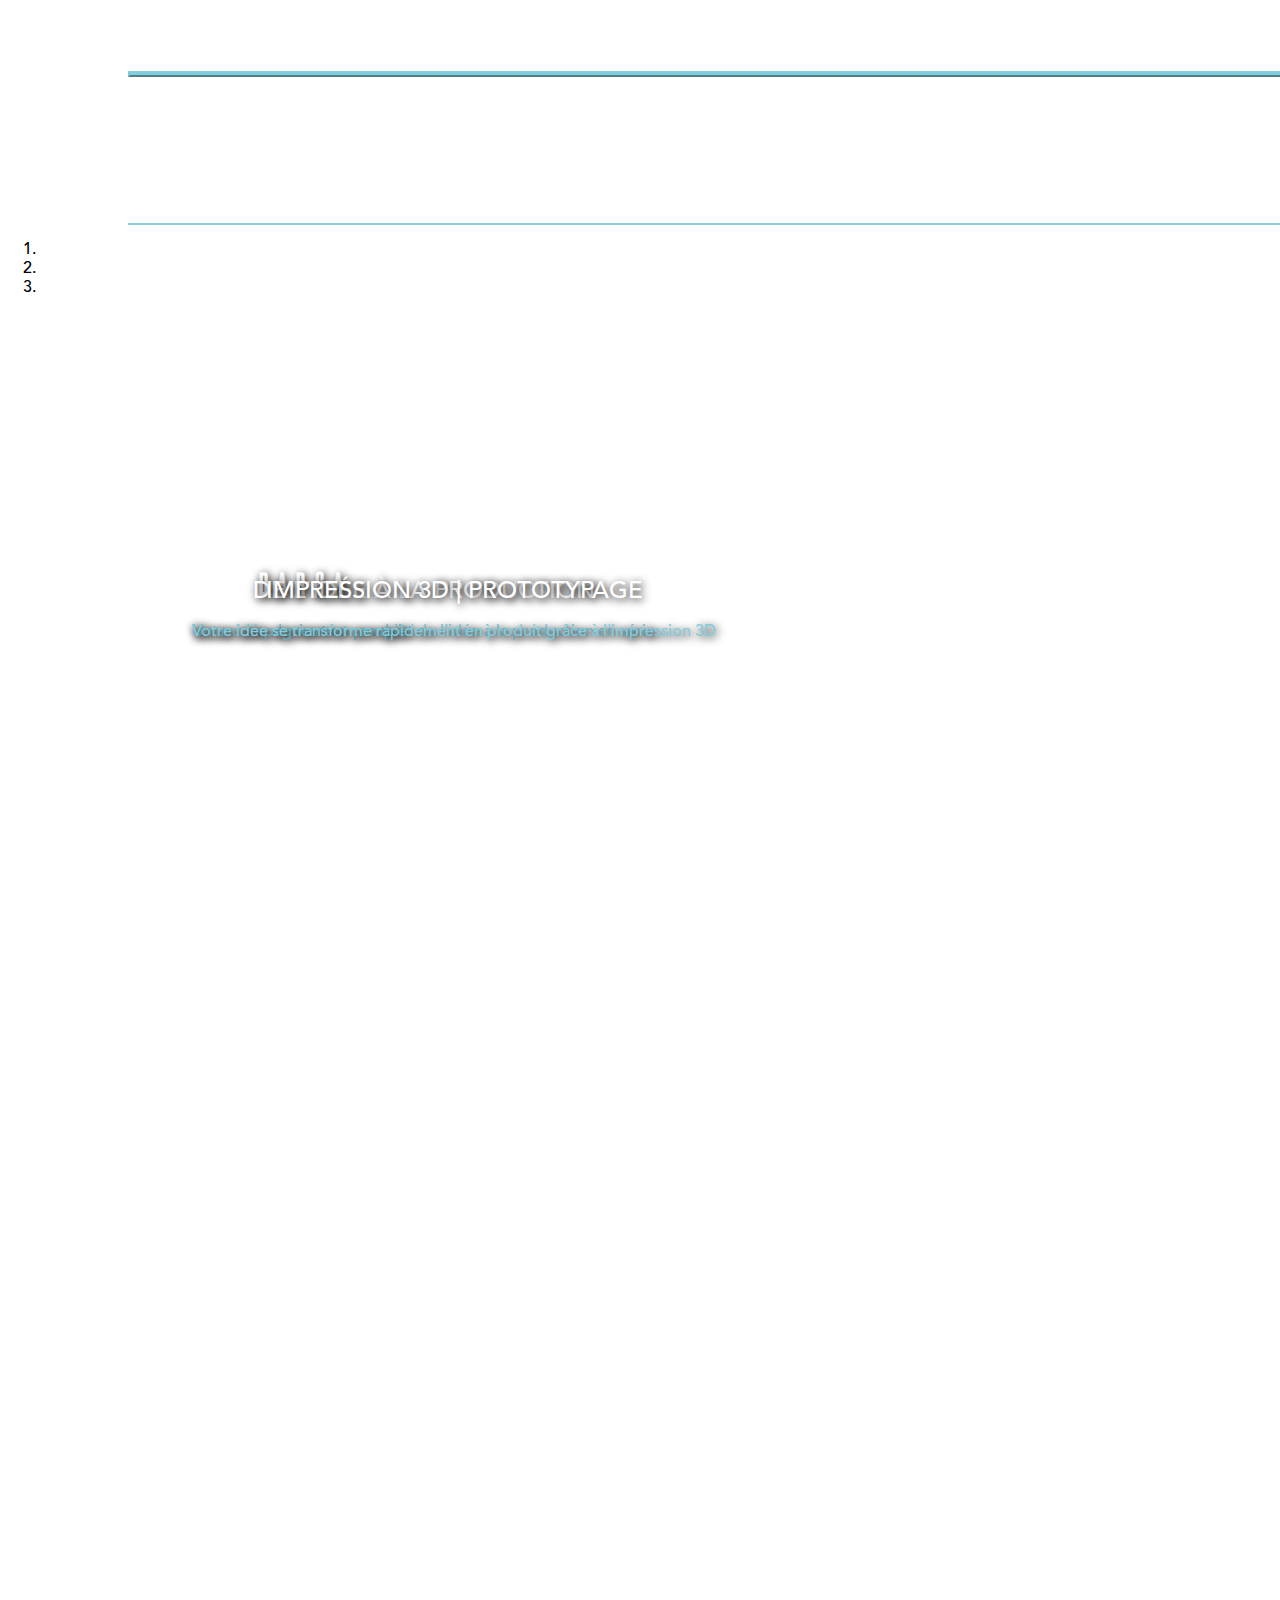
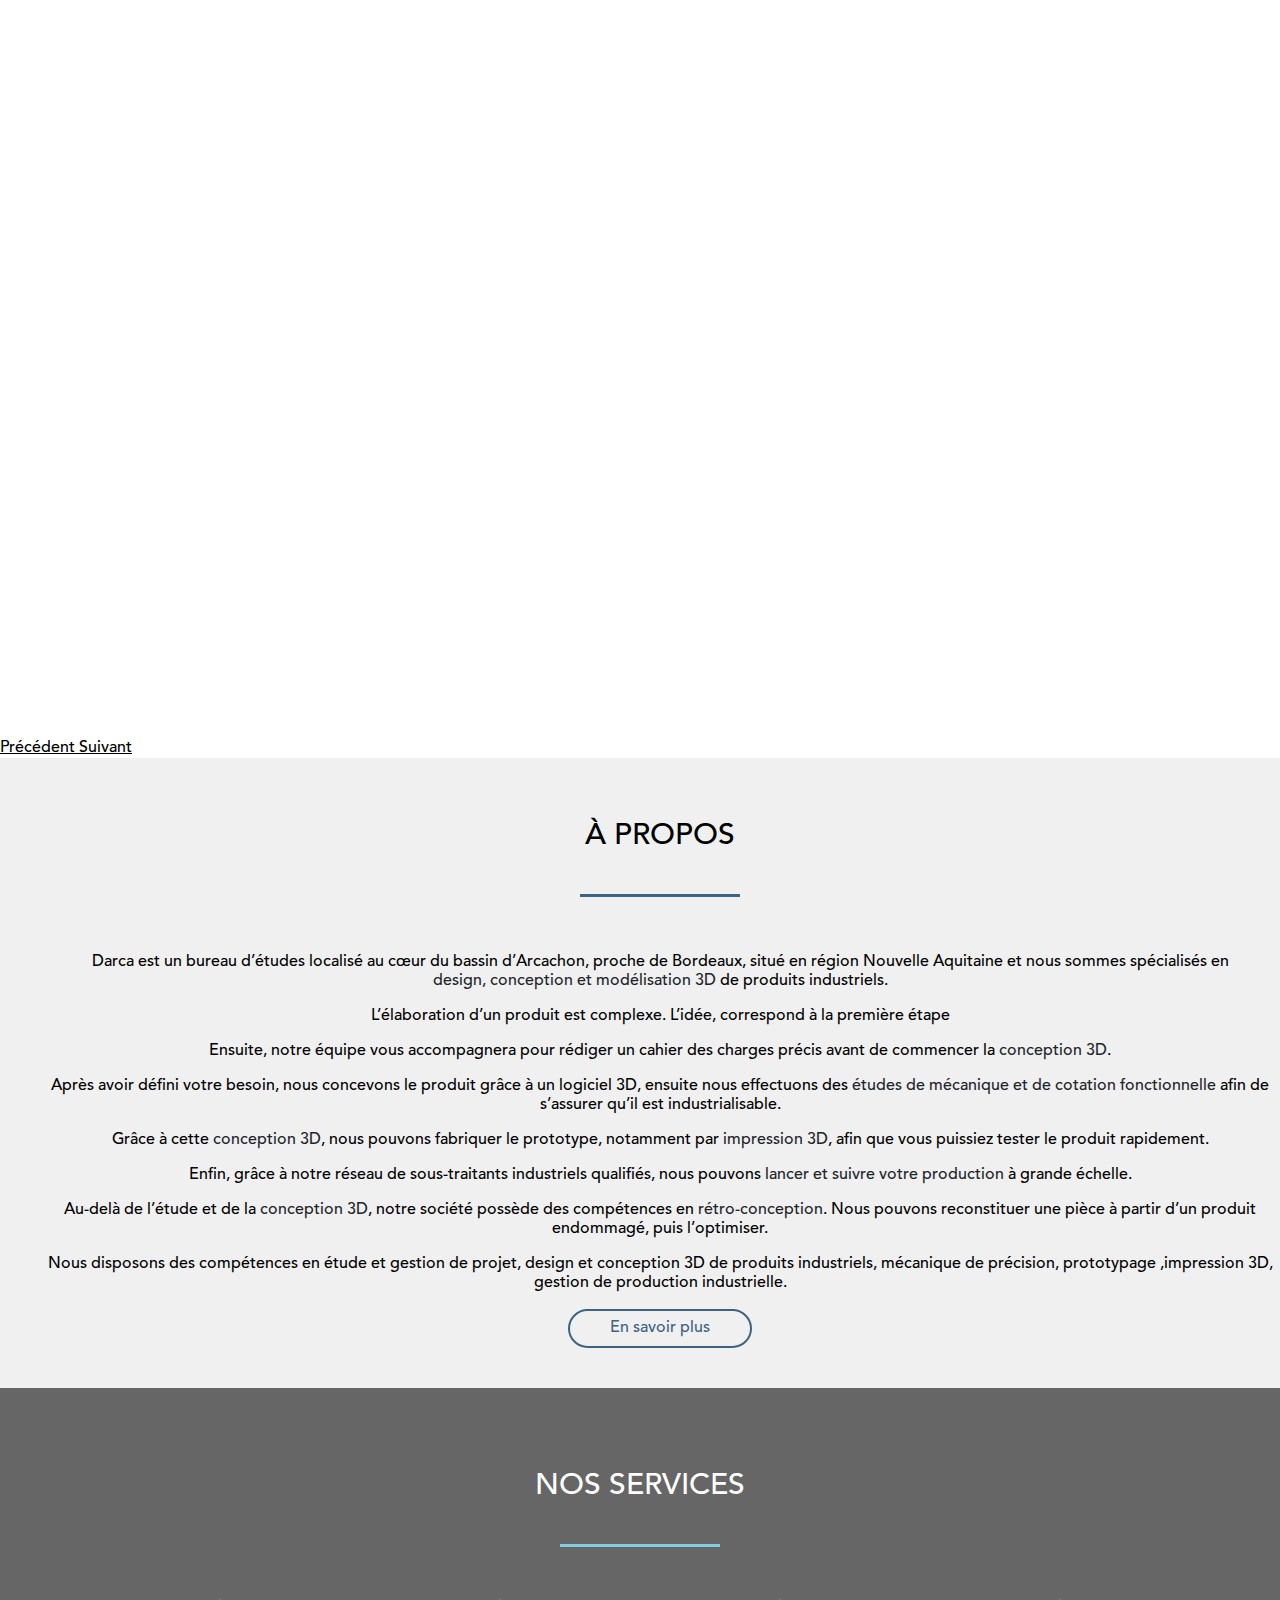
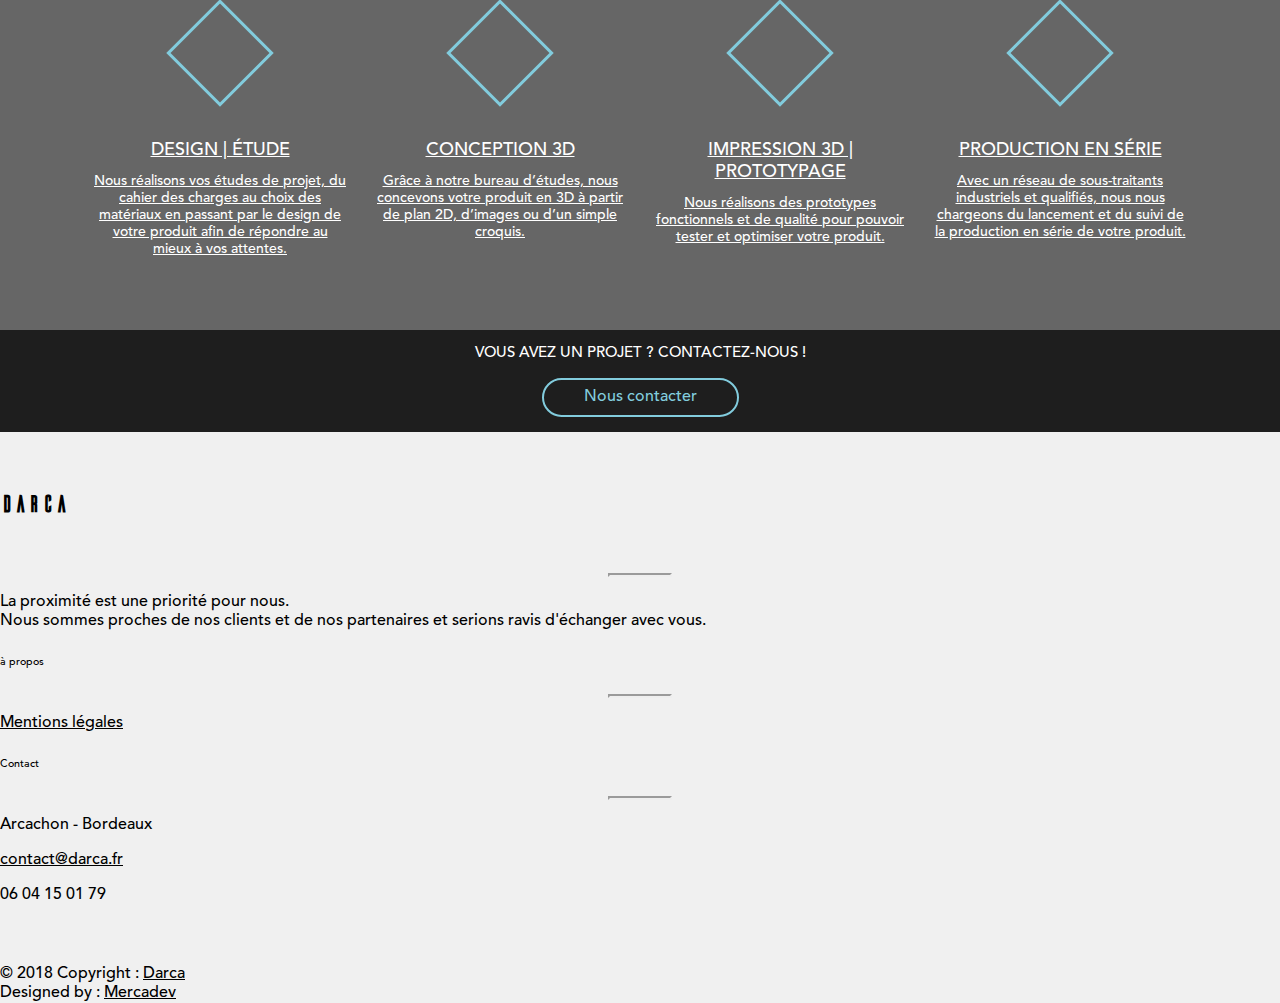
<file: index.html>
<!doctype html>
<html lang="en">
<head>
<!-- Required meta tags -->
<meta charset="utf-8">
<meta name="viewport" content="width=device-width, initial-scale=1, shrink-to-fit=no">

<!-- Bootstrap CSS -->
<link rel="stylesheet" href="https://stackpath.bootstrapcdn.com/bootstrap/4.1.3/css/bootstrap.min.css" integrity="sha384-MCw98/SFnGE8fJT3GXwEOngsV7Zt27NXFoaoApmYm81iuXoPkFOJwJ8ERdknLPMO" crossorigin="anonymous">
<link rel="stylesheet" href="style.css">

<!-- Fontawesome CDN -->
<link rel="stylesheet" href="https://use.fontawesome.com/releases/v5.7.2/css/all.css" integrity="sha384-fnmOCqbTlWIlj8LyTjo7mOUStjsKC4pOpQbqyi7RrhN7udi9RwhKkMHpvLbHG9Sr" crossorigin="anonymous">

<!-- Google search console -->
<meta name="google-site-verification" content="k_-avVG1JhPk4Vx4eg0gUMqTrB00NXqIErZ582jMCBs" />

<!-- Bing Webmaster tool -->
<meta name="msvalidate.01" content="F7AFB4092F4BD41DD8783B4734395A37" />

<!-- SEO Google -->
<title>DARCA | Design et Conception 3D, Impression 3D Bordeaux et Arcachon</title>
<meta name="Description" content="Darca est spécialisée en design, conception et modélisation 3D localisée au cœur du bassin d’Arcachon, située en région Aquitaine, proche de Bordeaux.
Nous disposons des compétences en étude mécanique et gestion de projet, design, conception et modélisation 3D de produits industriels, mécanique de précision, prototypage ,impression 3D, gestion de production industrielle.">
<link rel="canonical" href="https://www.darca.fr">
<meta name="og:title" property="og:title" content="DARCA | Design et Conception 3D, Impression 3D Bordeaux et Arcachon"> 
<meta name="keywords" content="Design, Conception 3D, Impression 3D, Prototypage, Production industrielle, Mécanique, Précision, Usinage, Design de produits, Conception de produits, Arcachon, Bordeaux, Gironde, Aquitaine ">
<meta name="geo.region" CONTENT="fr_FR">
<meta name="geo.region" CONTENT="Arcachon">
<meta name="robots" content="index,follow">
<meta name="googlebot" content="index,follow">

<!-- Fav Icon -->
<link rel="shortcut icon" type="image/png" href="images/Fav_Icon.png"/>
</head>


<body>

<div id="header"></div>

<!-- Carousel -->
<div id="carouselExampleIndicators" class="carousel slide" data-ride="carousel">
<ol class="carousel-indicators">
<li data-target="#carouselExampleIndicators" data-slide-to="0" class="active"></li>
<li data-target="#carouselExampleIndicators" data-slide-to="1"></li>
<li data-target="#carouselExampleIndicators" data-slide-to="2"></li>
</ol>
<div class="carousel-inner" role="listbox">
<!-- Slide One - Set the background image for this slide in the line below -->
<div id="item-1" class="carousel-item active" style="background-image: url('https://images.pexels.com/photos/397998/pexels-photo-397998.jpeg?w=1920')" alt="Darca design et conception 3D, modélisation 3D, Impression 3D à bordeaux et bassin d'arcachon, idée">
<div class="carousel-caption">
<h1 id="company" class="display-4">Darca</h1>
<h2 class="lead">Votre idée devient un produit</h2>
</div>
</div>

<!-- Slide Two - Set the background image for this slide in the line below -->
<div id="item-2" class="carousel-item" style="background-image: url('https://images.pexels.com/photos/301792/pexels-photo-301792.jpeg?w=1920')" alt="Darca design et conception 3D, modélisation 3D, Impression 3D à bordeaux et bassin d'arcachon, de l'idée à la production">
<div class="carousel-caption">
<h1 class="display-4">De l'idée à la production</h1>
<h2 class="lead">Un accompagnement complet de l'idée à la production en série</h2>
</div>
</div>

<!-- Slide Three - Set the background image for this slide in the line below -->
<div id="item-3" class="carousel-item" style="background-image: url('https://images.pexels.com/photos/1337247/pexels-photo-1337247.jpeg?w=1920')" alt="Darca design et conception 3D, modélisation 3D, Impression 3D à bordeaux et bassin d'arcachon, prototypage">
<div class="carousel-caption">
<h1 class="display-4">Impression 3D | Prototypage</h1>
<h2 class="lead">Votre idée se transforme rapidement en produit grâce à l'impression 3D</h2>
</div>
</div>
</div>
<a class="carousel-control-prev" href="#carouselExampleIndicators" role="button" data-slide="prev">
<span class="carousel-control-prev-icon" aria-hidden="true"></span>
<span class="sr-only">Précédent</span>
</a>
<a class="carousel-control-next" href="#carouselExampleIndicators" role="button" data-slide="next">
<span class="carousel-control-next-icon" aria-hidden="true"></span>
<span class="sr-only">Suivant</span>
</a>
</div>

<!-- About content -->
<div class="about-section">
	<div class="inner-width">
		<h1>à propos</h1>
		<div class="border-about"></div>
		<div class="about">
		<div id="m-text">
<p>Darca est un bureau d’études localisé au cœur du bassin d’Arcachon, proche de Bordeaux, situé en région Nouvelle Aquitaine et nous sommes spécialisés en <a href="https://www.darca.fr/conception.html"> <strong>design, conception et modélisation 3D</strong></a> de produits industriels.</p>
<p>L’élaboration d’un produit est complexe. L’idée, correspond à la première étape</p> 
<p>Ensuite, notre équipe vous accompagnera pour rédiger un cahier des charges précis avant de commencer la <a href="https://www.darca.fr/conception.html"> <strong>conception 3D</strong></a>.</p>
<p>Après avoir défini votre besoin, nous concevons le produit grâce à un logiciel 3D, ensuite nous effectuons des <a href="https://www.darca.fr/design_etude.html"> <strong>études de mécanique et de cotation fonctionnelle</strong></a> afin de s’assurer qu’il est industrialisable.</p>
<p>Grâce à cette <a href="https://www.darca.fr/conception.html"> <strong>conception 3D</strong></a>, nous pouvons fabriquer le prototype, notamment par <a href="https://www.darca.fr/impression3D_prototypage.html"> <strong>impression 3D</strong></a>, afin que vous puissiez tester le produit rapidement.</p> 
<p>Enfin, grâce à notre réseau de <strong>sous-traitants industriels qualifiés</strong>, nous pouvons <a href="https://www.darca.fr/production_en_serie.html"> <strong>lancer et suivre votre production</strong></a> à grande échelle.</p>
<p>Au-delà de l’étude et de la <a href="https://www.darca.fr/conception.html"> <strong>conception 3D</strong></a>, notre société possède des compétences en <a href="https://www.darca.fr/conception.html"> <strong>rétro-conception</strong></a>. Nous pouvons reconstituer une pièce à partir d’un produit endommagé, puis l’optimiser.</p>
<p>Nous disposons des compétences en <strong>étude et gestion de projet, design et conception 3D de produits industriels, mécanique de précision, prototypage ,impression 3D, gestion de production industrielle</strong>.</p>
</p>
</div>
<a href="contact.html">En savoir plus</a>
			</div>
		</div>
	</div>
</div>
</div>

<!-- Services content -->

<div class="services-section">
	<div class="inner-with">
		<h1 class="section-title">Nos Services</h1>
		<div class="border-services"></div>
		<div class="services-container">
			<a href="https://www.darca.fr/design_etude.html" class="service-box">
				<div class="service-icon">
					<i class="fas fa-pencil-alt fa-3x" alt="Darca design et conception 3D de produits bureau d'étude mécanique bassin d'arcachon et bordeaux, aquitaine design et étude"> </i>
				 </div>
				 <div class="service-title"> <h1>Design | étude</h1></div>
				 <div class="service-desc">
Nous réalisons vos études de projet, du cahier des charges au choix des matériaux en passant par le design de votre produit afin de répondre au mieux à vos attentes.
			</div>
		</a>

			<a href="https://www.darca.fr/conception.html" class="service-box">
				<div class="service-icon">
					<i class="fas fa-laptop fa-3x" alt="Darca design et conception 3D de produits bureau d'étude mécanique bassin d'arcachon et bordeaux, aquitaine conception 3D de produits"> </i>
				 </div>
				 <div class="service-title"><h1>Conception 3D</h1></div>
				 <div class="service-desc">
Grâce à notre bureau d’études, nous concevons votre produit en 3D à partir de plan 2D, d’images ou d’un simple croquis.
			</div>
	</a>

			<a href="https://www.darca.fr/impression3D_prototypage.html" class="service-box">
				<div class="service-icon">
					<i class="fas fa-tools fa-3x" alt="Darca design et conception 3D de produits bureau d'étude mécanique bassin d'arcachon et bordeaux, aquitaine impression 3D et prototypage" id=logo-card> </i>
				 </div>
				 <div class="service-title"><h1>Impression 3D | Prototypage</h1></div>
				 <div class="service-desc">
Nous réalisons des prototypes fonctionnels et de qualité pour pouvoir tester et optimiser votre produit.
			</div>
		</a>

			<a href="https://www.darca.fr/production_en_serie.html" class="service-box">
				<div class="service-icon">
					<i class="fas fa-align-justify fa-3x" alt="Darca design et conception 3D de produits bureau d'étude mécanique bassin d'arcachon et bordeaux, aquitaine accompagnement production en série" id=logo-card> </i>
				 </div>
				 <div class="service-title"><h1>Production en série</h1></div>
				 <div class="service-desc">
Avec un réseau de sous-traitants industriels et qualifiés, nous nous chargeons du lancement et du suivi de la production en série de votre produit.
			</div>
	</a>
	</div>
</div>
</div>

<div id="footer"></div>

<!-- Optional JavaScript -->
<!-- jQuery first, then Popper.js, then Bootstrap JS -->
<script src="https://code.jquery.com/jquery-3.3.1.slim.min.js" integrity="sha384-q8i/X+965DzO0rT7abK41JStQIAqVgRVzpbzo5smXKp4YfRvH+8abtTE1Pi6jizo" crossorigin="anonymous"></script>
<script src="https://cdnjs.cloudflare.com/ajax/libs/popper.js/1.14.3/umd/popper.min.js" integrity="sha384-ZMP7rVo3mIykV+2+9J3UJ46jBk0WLaUAdn689aCwoqbBJiSnjAK/l8WvCWPIPm49" crossorigin="anonymous"></script>
<script src="https://stackpath.bootstrapcdn.com/bootstrap/4.1.3/js/bootstrap.min.js" integrity="sha384-ChfqqxuZUCnJSK3+MXmPNIyE6ZbWh2IMqE241rYiqJxyMiZ6OW/JmZQ5stwEULTy" crossorigin="anonymous"></script>
<!-- Change color navbar on scroll -->
<script src="https://ajax.googleapis.com/ajax/libs/jquery/3.3.1/jquery.min.js"></script>
<script src="script.js"></script>

</body>
</html>
</file>
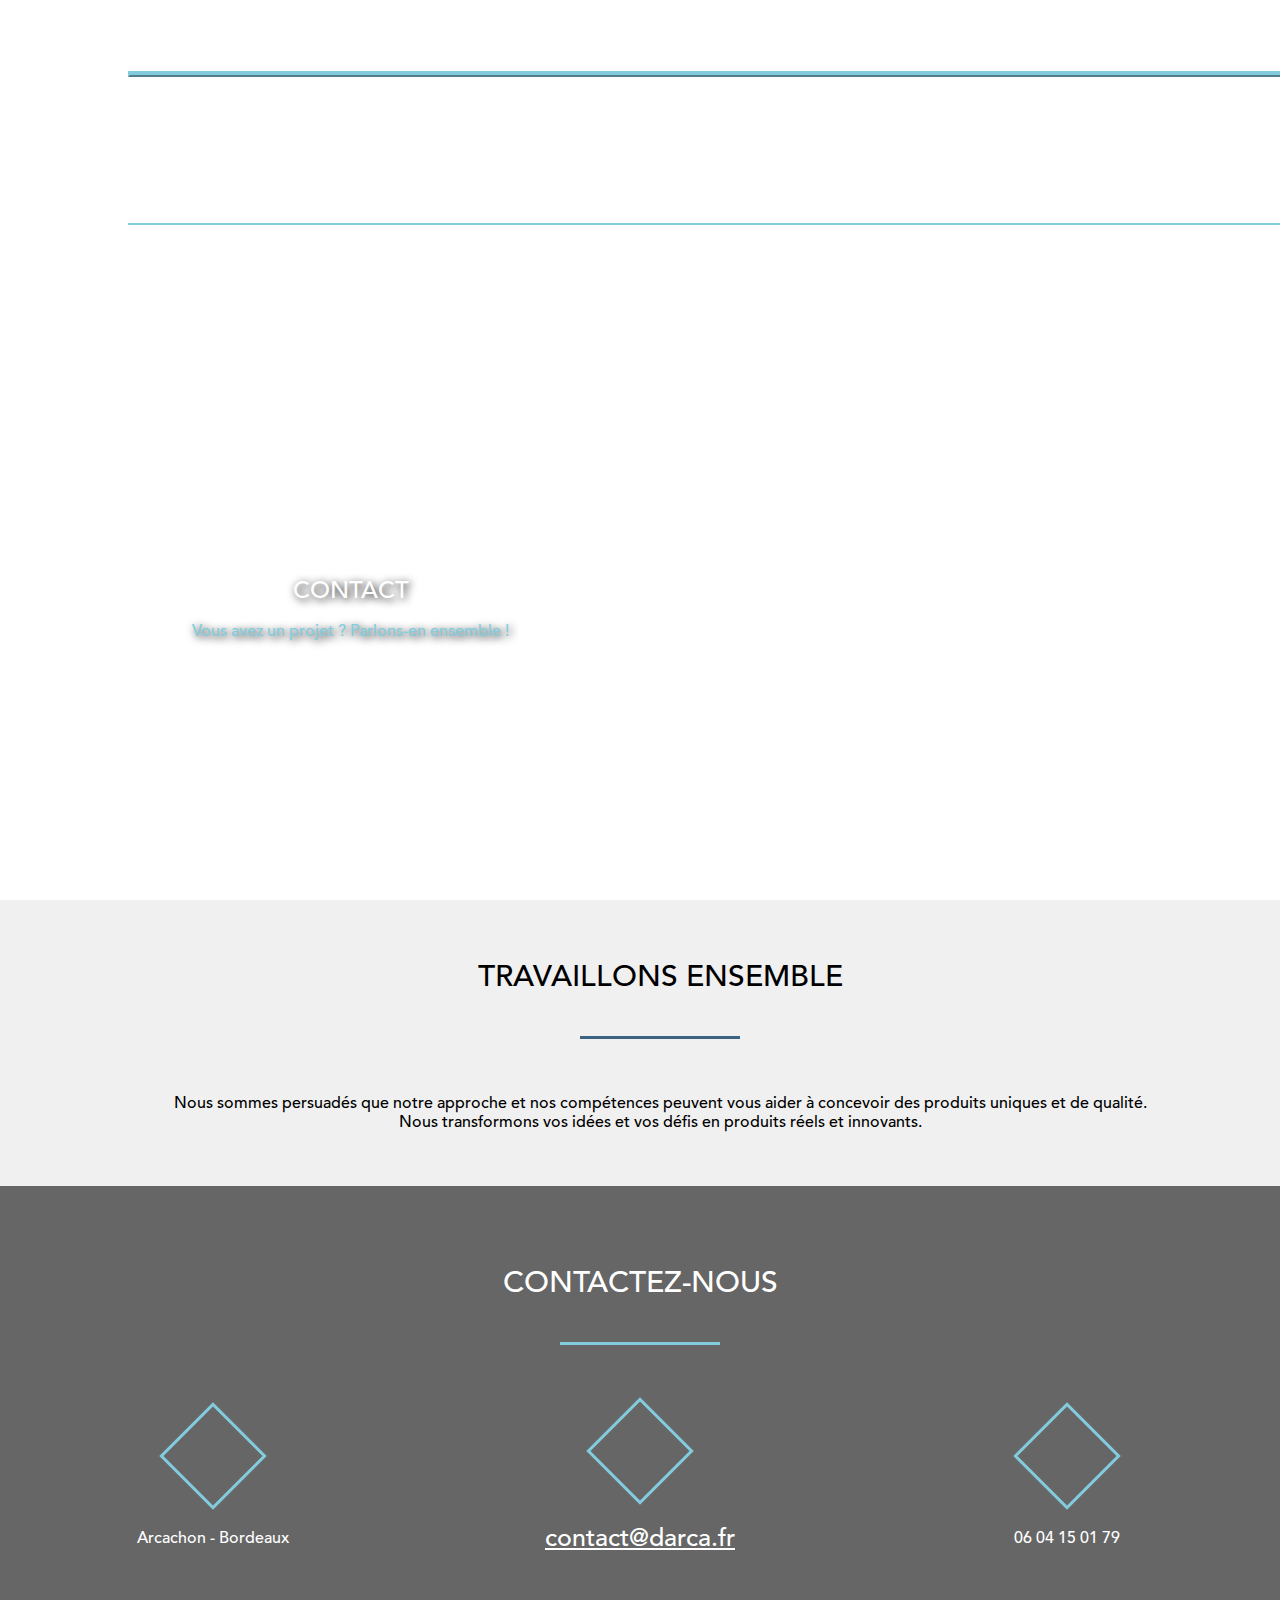
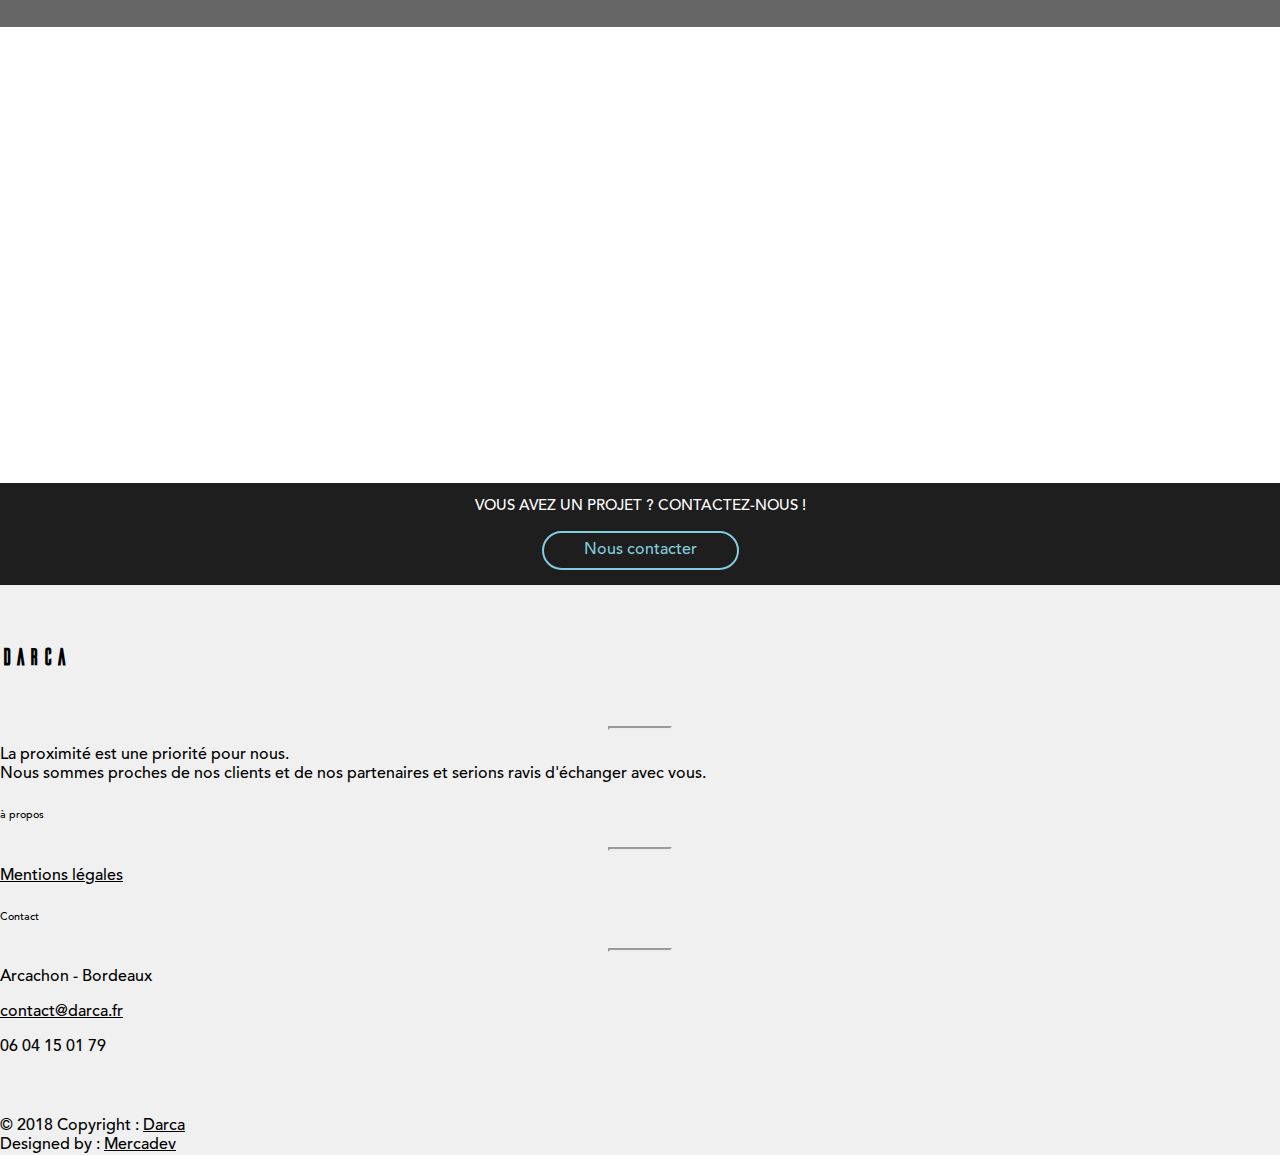
<file: contact.html>
<!doctype html>
<html lang="en">
<head>
<!-- Required meta tags -->
<meta charset="utf-8">
<meta name="viewport" content="width=device-width, initial-scale=1, shrink-to-fit=no">

<!-- Bootstrap CSS -->
<link rel="stylesheet" href="https://stackpath.bootstrapcdn.com/bootstrap/4.1.3/css/bootstrap.min.css" integrity="sha384-MCw98/SFnGE8fJT3GXwEOngsV7Zt27NXFoaoApmYm81iuXoPkFOJwJ8ERdknLPMO" crossorigin="anonymous">
<link rel="stylesheet" href="style.css">

<!-- Fontawesome CDN -->
<link rel="stylesheet" href="https://use.fontawesome.com/releases/v5.7.2/css/all.css" integrity="sha384-fnmOCqbTlWIlj8LyTjo7mOUStjsKC4pOpQbqyi7RrhN7udi9RwhKkMHpvLbHG9Sr" crossorigin="anonymous">

<!-- SEO Google -->
<title>DARCA | Contact</title>
<meta name="Description" content="Darca est spécialisée en design, conception et modélisation 3D localisée au cœur du bassin d’Arcachon, située en région Aquitaine, proche de Bordeaux.
La proximité est une priorité pour nous.
Nous sommes proches de nos clients et de nos partenaires et serions ravis d'échanger avec vous.
Nous disposons des compétences en étude mécanique et gestion de projet, design, conception et modélisation 3D de produits industriels, mécanique de précision, prototypage ,impression 3D, gestion de production industrielle.">
<link rel="canonical" href="https://www.darca.fr/contact.html">
<meta name="og:title" property="og:title" content="DARCA | Design et Conception 3D, Impression 3D Bordeaux et Arcachon"> 
<meta name="keywords" content="Design, Conception 3D, Impression 3D, Prototypage, Production industrielle, Mécanique, Précision, Usinage, Design de produits, Conception de produits, Arcachon, Bordeaux, Gironde, Aquitaine ">
<meta name="geo.region" CONTENT="fr_FR">
<meta name="geo.region" CONTENT="Arcachon">
<meta name="robots" content="index,follow">
<meta name="googlebot" content="index,follow">

<!-- Fav Icon -->
<link rel="shortcut icon" type="image/png" href="images/Fav_Icon.png"/>
</head>

<body>

<div id="header"></div>

<!-- Carousel -->
<div id="carouselExampleIndicators" class="carousel slide" data-ride="carousel">

<div class="carousel-inner" role="listbox">

<div id="item-1" class="carousel-item active" style="background-image: url('https://images.pexels.com/photos/257853/pexels-photo-257853.jpeg?w=1920')" alt="Darca design et conception 3D de produits bureau d'étude mécanique bassin d'arcachon et bordeaux, aquitaine informations contact">
<div class="carousel-caption">
<h1 class="display-4">Contact</h1>
<h2 class="lead">Vous avez un projet ? Parlons-en ensemble !</h2>
</div>
</div>
</div>
</div>

<!-- About content -->
<div class="about-section">
	<div class="inner-width">
		<h1>Travaillons ensemble</h1>
		<div class="border-about"></div>
		<div class="about">
<p>Nous sommes persuadés que notre approche et nos compétences peuvent vous aider à concevoir des produits uniques et de qualité.<br>
Nous transformons vos idées et vos défis en produits réels et innovants.</p>
			</div>
		</div>
	</div>
</div>
</div>

<!-- Contact content -->

<div class="services-section">
	<div class="inner-with">
		<h1 class="section-title">Contactez-nous</h1>
		<div class="border-services"></div>
		<div class="services-container">

						<div class="contact-box">
				<div class="service-icon">
					<i class="fas fa-home fa-3x" alt="Darca design et conception 3D de produits bureau d'étude mécanique bassin d'arcachon et bordeaux, aquitaine logo home"> </i>
				 </div>
				 <div class="service-title">Arcachon - Bordeaux</div>
		</div>

					<a class="contact-box" id="contact-a" href="mailto:contact@darca.fr">
				<div class="service-icon">
					<i class="fas fa-envelope fa-3x" alt="Darca design et conception 3D de produits bureau d'étude mécanique bassin d'arcachon et bordeaux, aquitaine logo mail"> </i>
				 </div>
				 <div class="contact-title">contact@darca.fr</div></a>
		</a>

					<div class="contact-box">
				<div class="service-icon">
					<i class="fas fa-phone fa-3x" alt="Darca design et conception 3D de produits bureau d'étude mécanique bassin d'arcachon et bordeaux, aquitaine logo téléphone"> </i>
				 </div>
				 <div class="service-title">06 04 15 01 79</div>
				</div>
	</div>
</div>
</div>

<!-- Map -->
<div class="map">
	<iframe src="https://www.google.com/maps/embed?pb=!1m18!1m12!1m3!1d181858.80793130692!2d-1.3214524452250722!3d44.58590038764111!2m3!1f0!2f0!3f0!3m2!1i1024!2i768!4f13.1!3m3!1m2!1s0xd549d3cd633c66f%3A0x40665174816d0b0!2sLa+Teste-de-Buch!5e0!3m2!1sfr!2sfr!4v1557933944056!5m2!1sfr!2sfr" width="100%" height="450" frameborder="0" style="border:0" allowfullscreen></iframe>
</div>

<div id="footer"></div>

<!-- Optional JavaScript -->
<!-- jQuery first, then Popper.js, then Bootstrap JS -->
<script src="https://code.jquery.com/jquery-3.3.1.slim.min.js" integrity="sha384-q8i/X+965DzO0rT7abK41JStQIAqVgRVzpbzo5smXKp4YfRvH+8abtTE1Pi6jizo" crossorigin="anonymous"></script>
<script src="https://cdnjs.cloudflare.com/ajax/libs/popper.js/1.14.3/umd/popper.min.js" integrity="sha384-ZMP7rVo3mIykV+2+9J3UJ46jBk0WLaUAdn689aCwoqbBJiSnjAK/l8WvCWPIPm49" crossorigin="anonymous"></script>
<script src="https://stackpath.bootstrapcdn.com/bootstrap/4.1.3/js/bootstrap.min.js" integrity="sha384-ChfqqxuZUCnJSK3+MXmPNIyE6ZbWh2IMqE241rYiqJxyMiZ6OW/JmZQ5stwEULTy" crossorigin="anonymous"></script>

<script src="https://ajax.googleapis.com/ajax/libs/jquery/3.3.1/jquery.min.js"></script>
<script src="script.js"></script>
</body>
</html>
</file>
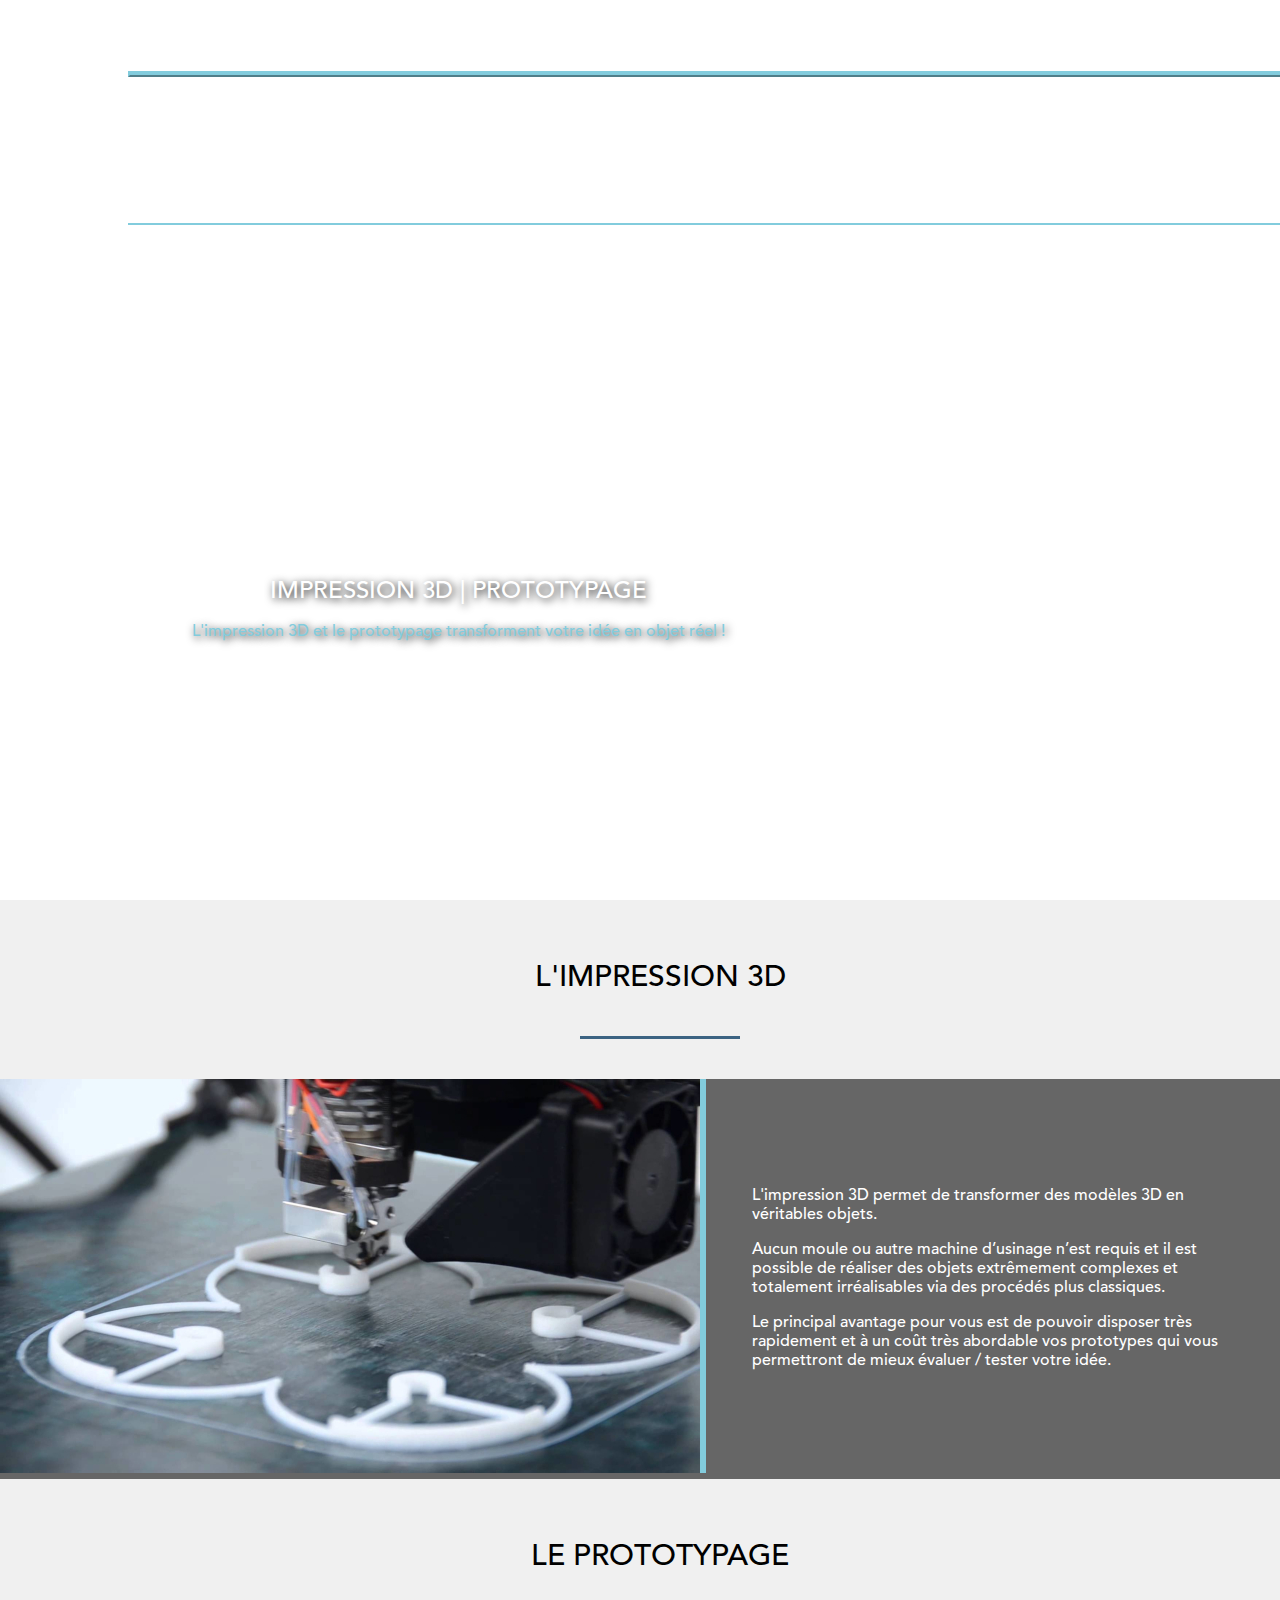
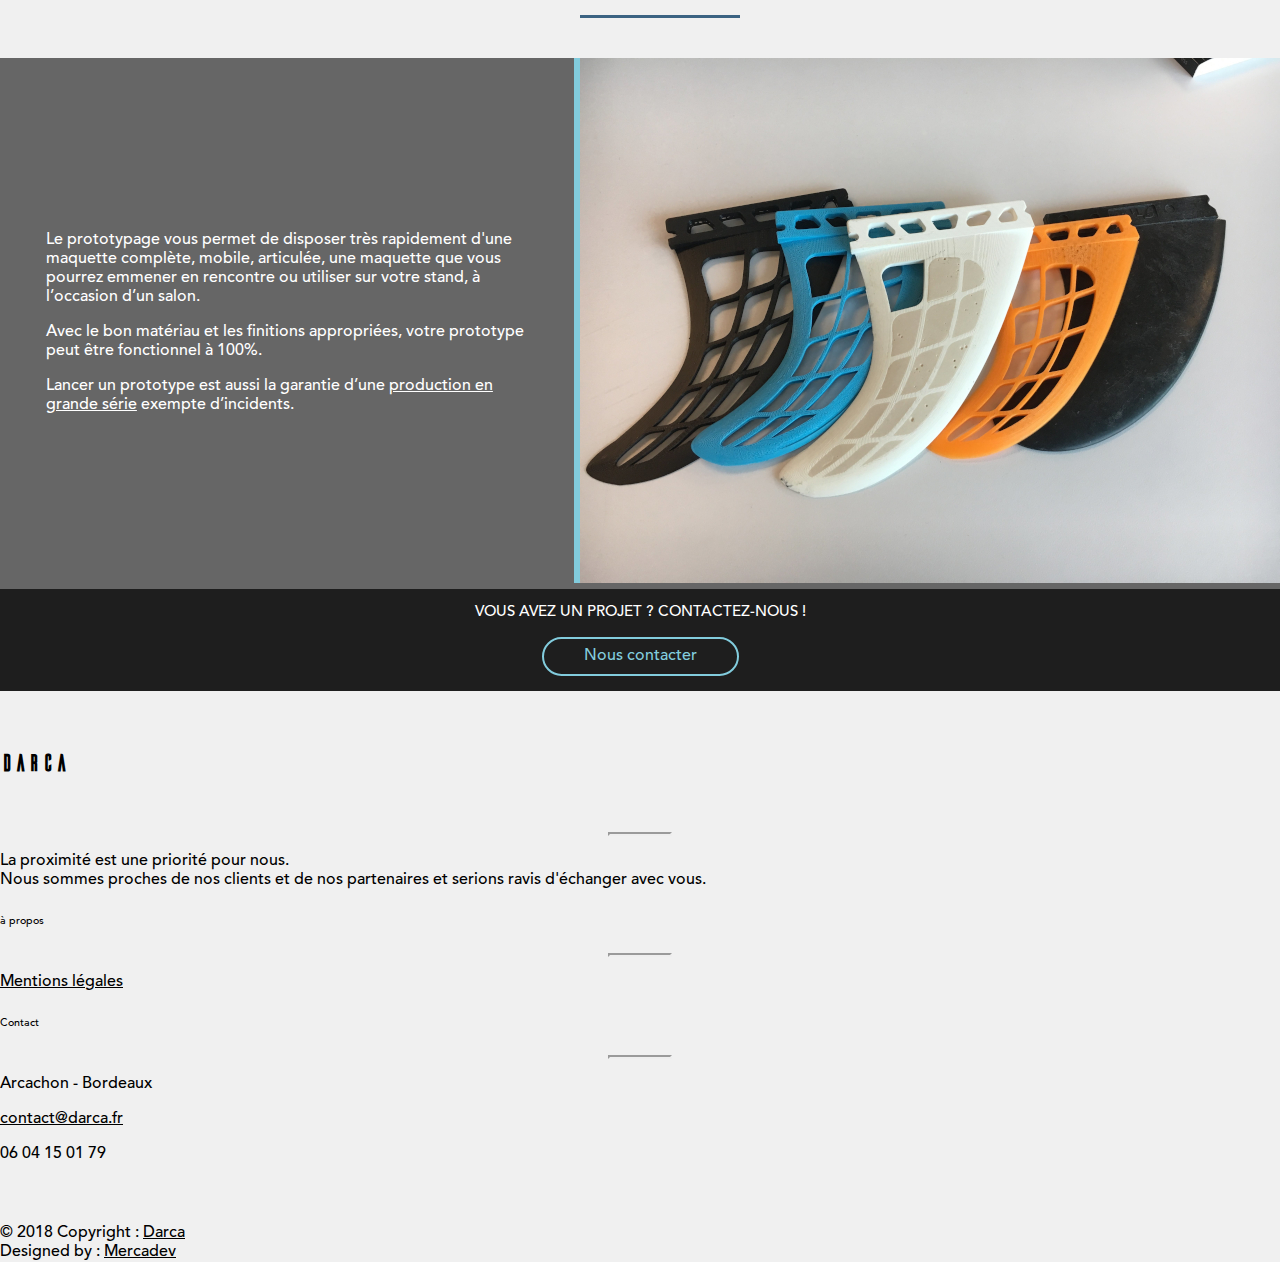
<file: impression3D_prototypage.html>
<!doctype html>
<html lang="en">
<head>
<!-- Required meta tags -->
<meta charset="utf-8">
<meta name="viewport" content="width=device-width, initial-scale=1, shrink-to-fit=no">

<!-- Bootstrap CSS -->
<link rel="stylesheet" href="https://stackpath.bootstrapcdn.com/bootstrap/4.1.3/css/bootstrap.min.css" integrity="sha384-MCw98/SFnGE8fJT3GXwEOngsV7Zt27NXFoaoApmYm81iuXoPkFOJwJ8ERdknLPMO" crossorigin="anonymous">
<link rel="stylesheet" href="style.css">

<!-- Fontawesome CDN -->
<link rel="stylesheet" href="https://use.fontawesome.com/releases/v5.7.2/css/all.css" integrity="sha384-fnmOCqbTlWIlj8LyTjo7mOUStjsKC4pOpQbqyi7RrhN7udi9RwhKkMHpvLbHG9Sr" crossorigin="anonymous">

<!-- SEO Google -->
<title>DARCA | Impression 3D, Bordeaux et Arcachon</title>
<meta name="Description" content="Darca, réalise pour vous l'impression 3D en prototypage rapide afin de tester rapidement votre idée. Nous sommes situés au cœur du bassin d’Arcachon, située en région Aquitaine, proche de Bordeaux.
Nous disposons également des compétences conception 3D et modélisation 3D de produits industriels, mécanique de précision, gestion de production industrielle.">
<link rel="canonical" href="https://www.darca.fr/impression3D_prototypage.html">
<meta name="og:title" property="og:title" content="DARCA | Design et Conception 3D, Impression 3D Bordeaux et Arcachon"> 
<meta name="keywords" content="Design, Conception 3D, Impression 3D, Prototypage, Production industrielle, Mécanique, Précision, Usinage, Design de produits, Conception de produits, Arcachon, Bordeaux, Gironde, Aquitaine ">
<meta name="geo.region" CONTENT="fr_FR">
<meta name="geo.region" CONTENT="Arcachon">
<meta name="robots" content="index,follow">
<meta name="googlebot" content="index,follow">

<!-- Fav Icon -->
<link rel="shortcut icon" type="image/png" href="images/Fav_Icon.png"/>
</head>


<body>

<div id="header"></div>
<!-- Carousel -->

<div id="carouselExampleIndicators" class="carousel slide" data-ride="carousel">
<div class="carousel-inner" role="listbox">
<!-- Slide One - Set the background image for this slide in the line below -->
<div id="item-1" class="carousel-item active" style="background-image: url('https://images.pexels.com/photos/1337247/pexels-photo-1337247.jpeg?w=1920')" alt="Darca design et conception 3D de produits bureau d'étude mécanique bassin d'arcachon et bordeaux, aquitaine impression 3D et prototypage">
<div class="carousel-caption">
<h1 class="display-4">Impression 3D | Prototypage</h1>
<h2 class="lead">L'impression 3D et le prototypage transforment votre idée en objet réel !</h2>
</div>
</div>
</div>
</div>
<!-- About content -->
<div class="about-section">
	<div class="inner-width">
		<h1>L'impression 3D</h1>
		<div class="border-about"></div>
	</div></div>

<!-- Page card content -->
<div class="row" id="agency-row">
<div class="img-agency"> 
<img class="img-fluid" id="img1" src="images/impression3D.jpg" alt="Darca design et conception 3D de produits bureau d'étude mécanique bassin d'arcachon et bordeaux, aquitaine photo impression 3D">
</div>
<div class="text-agency-box">
<div class="text-agency">
<div id=hr-agency style="width: 120px;"></div>
<p><strong>L'impression 3D</strong> permet de transformer des modèles 3D en véritables objets.</p>
<p>Aucun moule ou autre machine d’usinage n’est requis et il est possible de réaliser des objets extrêmement complexes et totalement irréalisables via des procédés plus classiques.</p>
<p>Le principal avantage pour vous est de pouvoir disposer très rapidement et à un coût très abordable vos prototypes qui vous permettront de mieux évaluer / tester votre idée.</p>
</div>
</div>
</div>
<!-- /.row -->

<!-- About content -->
<div class="about-section">
	<div class="inner-width">
		<h1>Le prototypage</h1>
		<div class="border-about"></div>
	</div></div>

<!-- Page card content -->
<div class="row" id="agency-row-r">
<div class="img-agency"> 
<img class="img-fluid" id="img2" src="images/aileron_surf_3D.jpg" alt="Darca design et conception 3D de produits bureau d'étude mécanique bassin d'arcachon et bordeaux, aquitaine photo protoypage rapide">
</div>
<div class="text-agency-box">
<div class="text-agency">
<div id=hr-agency style="width: 120px;"></div>
<p><strong>Le prototypage</strong> vous permet de disposer très rapidement d'une maquette complète, mobile, articulée, une maquette que vous pourrez emmener en rencontre ou utiliser sur votre stand, à l’occasion d’un salon.</p>
<p>Avec le bon matériau et les finitions appropriées, votre prototype peut être fonctionnel à 100%.</p>
<p>Lancer un prototype est aussi la garantie d’une <a href="https://www.darca.fr/production_en_serie.html"> <strong>production en grande série</strong></a> exempte d’incidents.
</div>
</div>
</div>
<!-- /.row -->

<div id="footer"></div>

<!-- Optional JavaScript -->
<!-- jQuery first, then Popper.js, then Bootstrap JS -->
<script src="https://code.jquery.com/jquery-3.3.1.slim.min.js" integrity="sha384-q8i/X+965DzO0rT7abK41JStQIAqVgRVzpbzo5smXKp4YfRvH+8abtTE1Pi6jizo" crossorigin="anonymous"></script>
<script src="https://cdnjs.cloudflare.com/ajax/libs/popper.js/1.14.3/umd/popper.min.js" integrity="sha384-ZMP7rVo3mIykV+2+9J3UJ46jBk0WLaUAdn689aCwoqbBJiSnjAK/l8WvCWPIPm49" crossorigin="anonymous"></script>
<script src="https://stackpath.bootstrapcdn.com/bootstrap/4.1.3/js/bootstrap.min.js" integrity="sha384-ChfqqxuZUCnJSK3+MXmPNIyE6ZbWh2IMqE241rYiqJxyMiZ6OW/JmZQ5stwEULTy" crossorigin="anonymous"></script>
<!-- Change color navbar on scroll -->
<script src="https://ajax.googleapis.com/ajax/libs/jquery/3.3.1/jquery.min.js"></script>
<script src="script.js"></script>

</body>
</html>
</file>
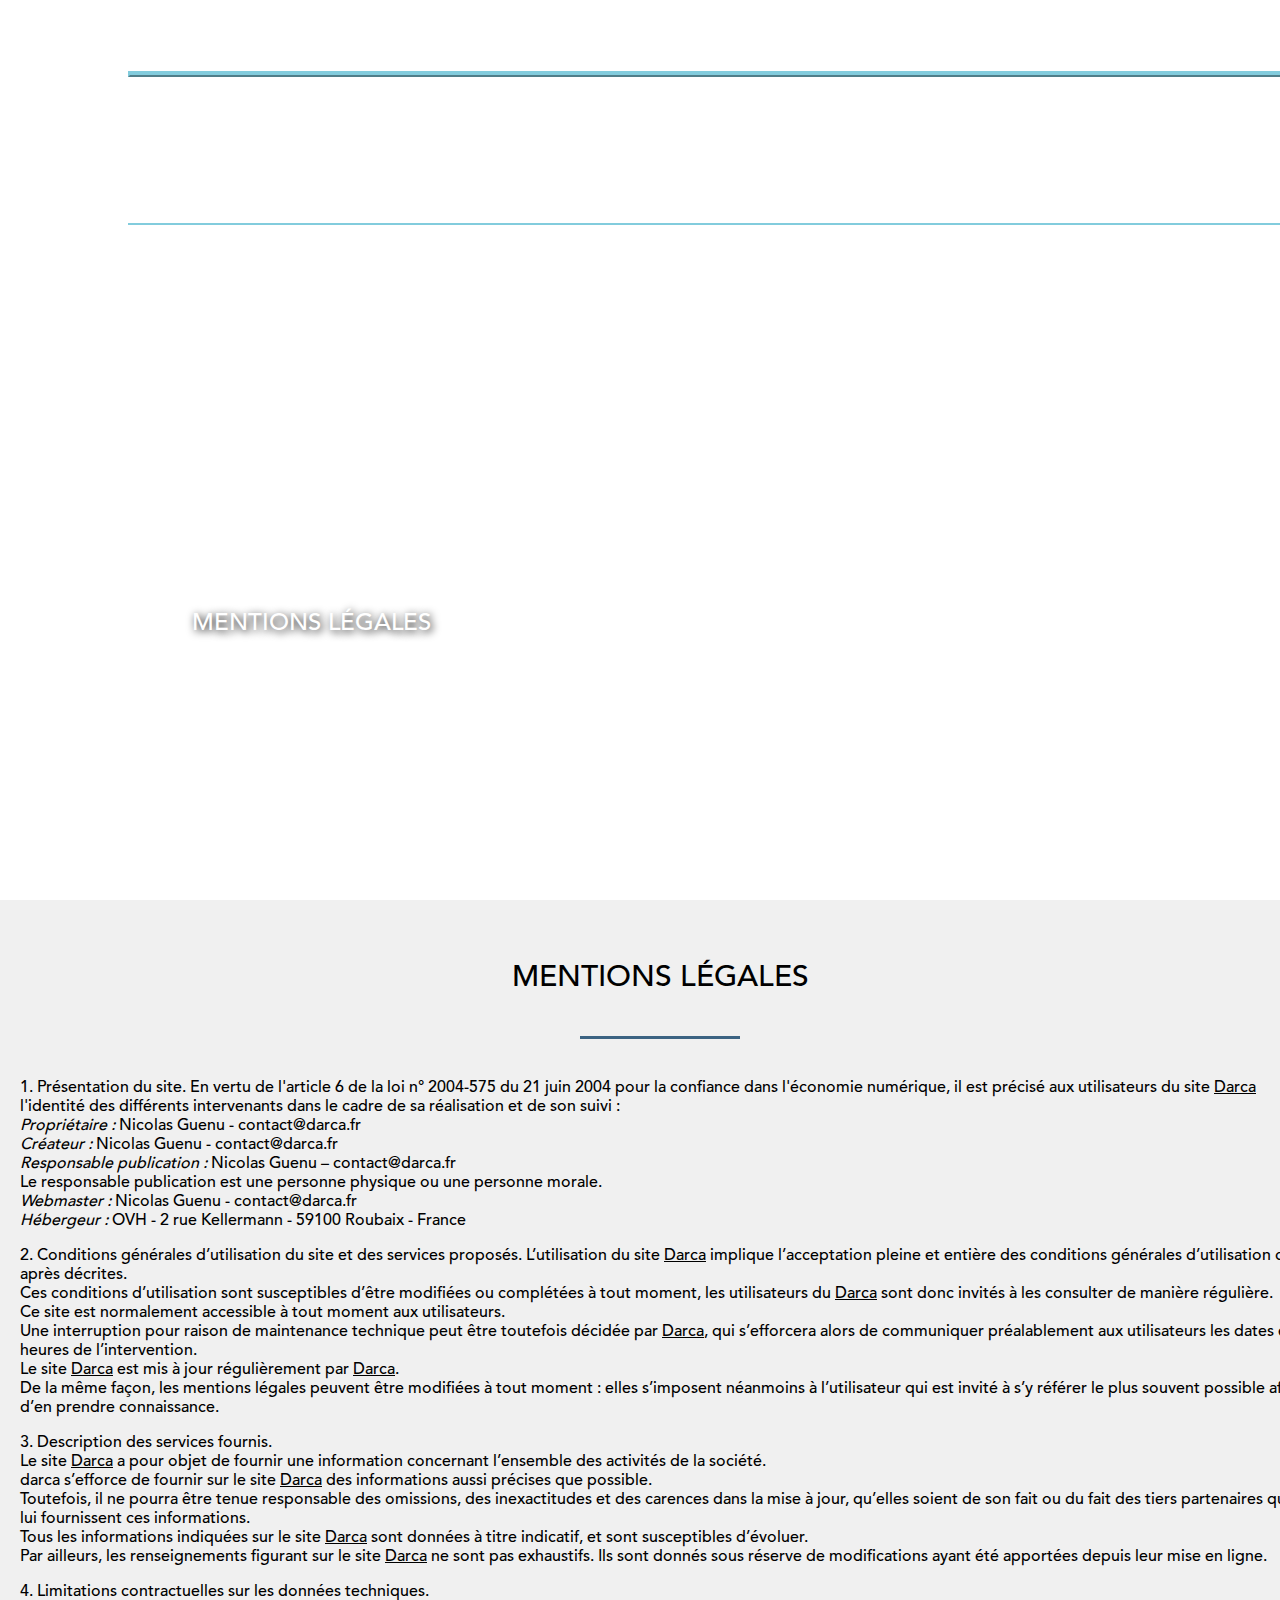
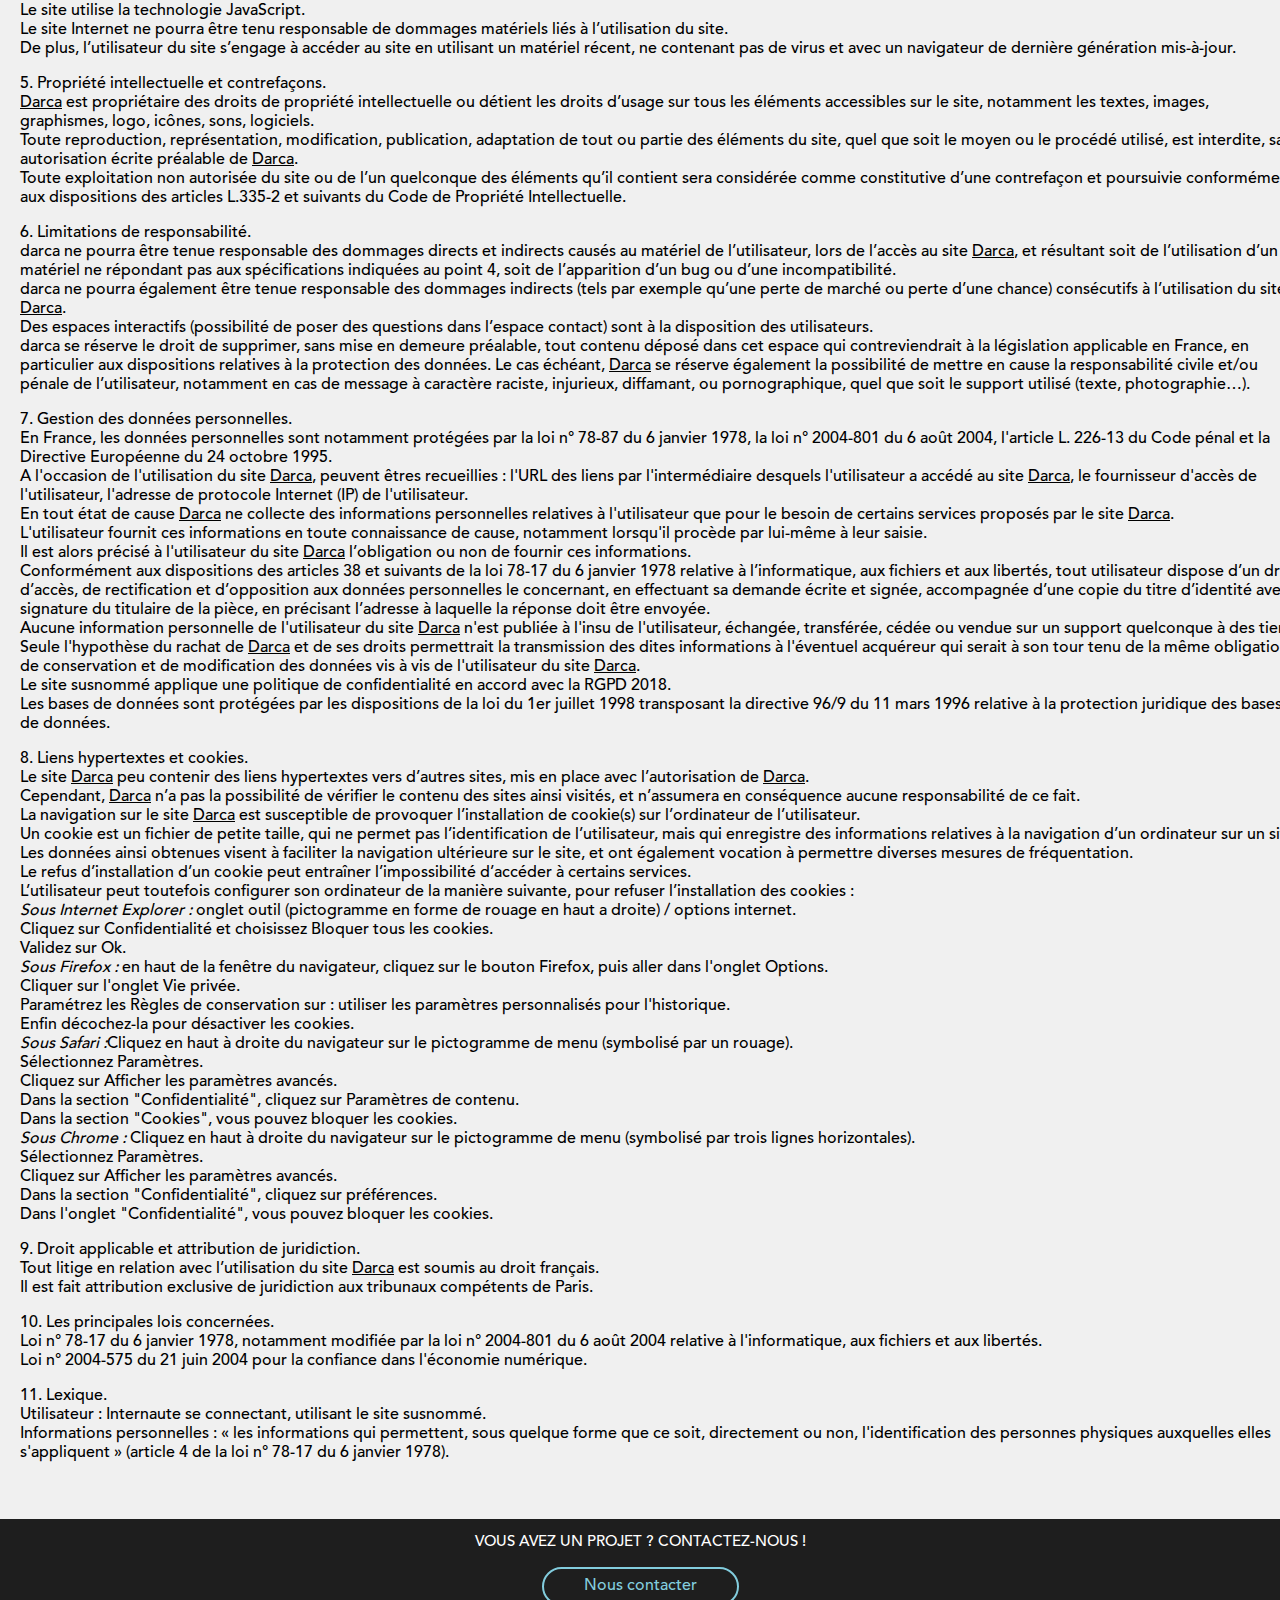
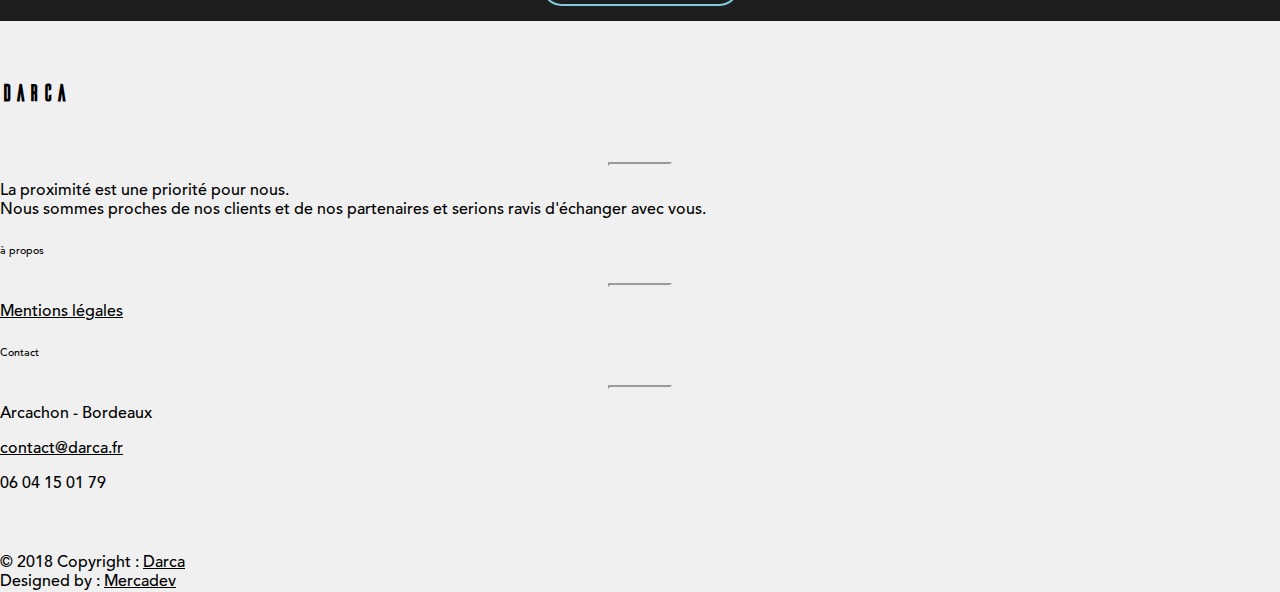
<file: mentions-legales.html>
<!doctype html>
<html lang="en">
<head>
<!-- Required meta tags -->
<meta charset="utf-8">
<meta name="viewport" content="width=device-width, initial-scale=1, shrink-to-fit=no">

<!-- Bootstrap CSS -->
<link rel="stylesheet" href="https://stackpath.bootstrapcdn.com/bootstrap/4.1.3/css/bootstrap.min.css" integrity="sha384-MCw98/SFnGE8fJT3GXwEOngsV7Zt27NXFoaoApmYm81iuXoPkFOJwJ8ERdknLPMO" crossorigin="anonymous">
<link rel="stylesheet" href="style.css">

<!-- Fontawesome CDN -->
<link rel="stylesheet" href="https://use.fontawesome.com/releases/v5.7.2/css/all.css" integrity="sha384-fnmOCqbTlWIlj8LyTjo7mOUStjsKC4pOpQbqyi7RrhN7udi9RwhKkMHpvLbHG9Sr" crossorigin="anonymous">

<!-- SEO Google -->
<title>DARCA | Mentions légales</title>
<meta name="Description" content="Darca est spécialisée en design, conception et modélisation 3D localisée au cœur du bassin d’Arcachon, située en région Aquitaine, proche de Bordeaux.
Nous disposons des compétences en étude mécanique et gestion de projet, design, conception et modélisation 3D de produits industriels, mécanique de précision, prototypage ,impression 3D, gestion de production industrielle.">
<link rel="canonical" href="Darcamentions-legales.html">
<meta name="og:title" property="og:title" content="DARCA | Design et Conception 3D, Impression 3D Bordeaux et Arcachon"> 
<meta name="keywords" content="Design, Conception 3D, Impression 3D, Prototypage, Production industrielle, Mécanique, Précision, Usinage, Design de produits, Conception de produits, Arcachon, Bordeaux, Gironde, Aquitaine ">
<meta name="geo.region" CONTENT="fr_FR">
<meta name="geo.region" CONTENT="Arcachon">
<meta name="robots" content="index,follow">
<meta name="googlebot" content="index,follow">

<!-- Fav Icon -->
<link rel="shortcut icon" type="image/png" href="images/Fav_Icon.png"/>

</head>
<body>

<div id="header"></div>

<!-- Carousel -->
<div id="carouselExampleIndicators" class="carousel slide" data-ride="carousel">

<div class="carousel-inner" role="listbox">

<div id="item-1" class="carousel-item active" style="background-image: url('https://images.pexels.com/photos/1954/black-and-white-lights-abstract-curves.jpg?w=1920')" alt="Darca design et conception 3D de produits bureau d'étude mécanique bassin d'arcachon et bordeaux, aquitaine mentions légales">
<div class="carousel-caption">
<h1 class="display-4">Mentions légales</h1>
</div>
</div>
</div>
</div>

<!-- Legal -->
<div class="about-section">
	<div class="inner-width">
		<h1>Mentions légales</h1>
		<div class="border-about"></div>
		<div class="about-privacy">
			<p><b>1.	Présentation du site.</b>
En vertu de l'article 6 de la loi n° 2004-575 du 21 juin 2004 pour la confiance dans l'économie numérique, il est précisé aux utilisateurs du site <a class="dark-grey-text" href="https://www.darca.fr">Darca</a> l'identité des différents intervenants dans le cadre de sa réalisation et de son suivi :<br>
<i>Propriétaire :</i> Nicolas Guenu - contact@darca.fr <br>
<i>Créateur :</i> Nicolas Guenu - contact@darca.fr <br>
<i>Responsable publication :</i> Nicolas Guenu – contact@darca.fr <br>
Le responsable publication est une personne physique ou une personne morale.<br>
<i>Webmaster :</i> Nicolas Guenu - contact@darca.fr <br>
<i>Hébergeur :</i> OVH - 2 rue Kellermann - 59100 Roubaix - France 
</p> <p>
<b>2. Conditions générales d’utilisation du site et des services proposés.</b>
L’utilisation du site <a class="dark-grey-text" href="https://www.darca.fr">Darca</a> implique l’acceptation pleine et entière des conditions générales d’utilisation ci-après décrites. <br>
Ces conditions d’utilisation sont susceptibles d’être modifiées ou complétées à tout moment, les utilisateurs du <a class="dark-grey-text" href="https://www.darca.fr">Darca</a> sont donc invités à les consulter de manière régulière.<br>
Ce site est normalement accessible à tout moment aux utilisateurs. <br>
Une interruption pour raison de maintenance technique peut être toutefois décidée par <a class="dark-grey-text" href="https://www.darca.fr">Darca</a>, qui s’efforcera alors de communiquer préalablement aux utilisateurs les dates et heures de l’intervention.<br>
Le site <a class="dark-grey-text" href="https://www.darca.fr">Darca</a> est mis à jour régulièrement par <a class="dark-grey-text" href="https://www.darca.fr">Darca</a>.<br> 
De la même façon, les mentions légales peuvent être modifiées à tout moment : elles s’imposent néanmoins à l’utilisateur qui est invité à s’y référer le plus souvent possible afin d’en prendre connaissance.</p>
<p><b>3. Description des services fournis.</b><br>
Le site <a class="dark-grey-text" href="https://www.darca.fr">Darca</a> a pour objet de fournir une information concernant l’ensemble des activités de la société.<br>
darca s’efforce de fournir sur le site <a class="dark-grey-text" href="https://www.darca.fr">Darca</a> des informations aussi précises que possible.<br>
Toutefois, il ne pourra être tenue responsable des omissions, des inexactitudes et des carences dans la mise à jour, qu’elles soient de son fait ou du fait des tiers partenaires qui lui fournissent ces informations.<br>
Tous les informations indiquées sur le site <a class="dark-grey-text" href="https://www.darca.fr">Darca</a> sont données à titre indicatif, et sont susceptibles d’évoluer.<br>
Par ailleurs, les renseignements figurant sur le site <a class="dark-grey-text" href="https://www.darca.fr">Darca</a> ne sont pas exhaustifs. Ils sont donnés sous réserve de modifications ayant été apportées depuis leur mise en ligne.</p>
<p><b>4. Limitations contractuelles sur les données techniques.</b><br>
Le site utilise la technologie JavaScript.<br>
Le site Internet ne pourra être tenu responsable de dommages matériels liés à l’utilisation du site.<br>
De plus, l’utilisateur du site s’engage à accéder au site en utilisant un matériel récent, ne contenant pas de virus et avec un navigateur de dernière génération mis-à-jour.
</p>
<p><b>5. Propriété intellectuelle et contrefaçons.</b><br>
<a class="dark-grey-text" href="https://www.darca.fr">Darca</a> est propriétaire des droits de propriété intellectuelle ou détient les droits d’usage sur tous les éléments accessibles sur le site, notamment les textes, images, graphismes, logo, icônes, sons, logiciels.<br>
Toute reproduction, représentation, modification, publication, adaptation de tout ou partie des éléments du site, quel que soit le moyen ou le procédé utilisé, est interdite, sauf autorisation écrite préalable de <a class="dark-grey-text" href="https://www.darca.fr">Darca</a>.<br>
Toute exploitation non autorisée du site ou de l’un quelconque des éléments qu’il contient sera considérée comme constitutive d’une contrefaçon et poursuivie conformément aux dispositions des articles L.335-2 et suivants du Code de Propriété Intellectuelle.</p>
<p><b>6. Limitations de responsabilité.</b><br>
darca ne pourra être tenue responsable des dommages directs et indirects causés au matériel de l’utilisateur, lors de l’accès au site <a class="dark-grey-text" href="https://www.darca.fr">Darca</a>, et résultant soit de l’utilisation d’un matériel ne répondant pas aux spécifications indiquées au point 4, soit de l’apparition d’un bug ou d’une incompatibilité.<br>
darca ne pourra également être tenue responsable des dommages indirects (tels par exemple qu’une perte de marché ou perte d’une chance) consécutifs à l’utilisation du site <a class="dark-grey-text" href="https://www.darca.fr">Darca</a>.<br>
Des espaces interactifs (possibilité de poser des questions dans l’espace contact) sont à la disposition des utilisateurs.<br>
darca se réserve le droit de supprimer, sans mise en demeure préalable, tout contenu déposé dans cet espace qui contreviendrait à la législation applicable en France, en particulier aux dispositions relatives à la protection des données. Le cas échéant, <a class="dark-grey-text" href="https://www.darca.fr">Darca</a> se réserve également la possibilité de mettre en cause la responsabilité civile et/ou pénale de l’utilisateur, notamment en cas de message à caractère raciste, injurieux, diffamant, ou pornographique, quel que soit le support utilisé (texte, photographie…).</p>
<p><b>7. Gestion des données personnelles.</b><br>
En France, les données personnelles sont notamment protégées par la loi n° 78-87 du 6 janvier 1978, la loi n° 2004-801 du 6 août 2004, l'article L. 226-13 du Code pénal et la Directive Européenne du 24 octobre 1995.<br>
A l'occasion de l'utilisation du site <a class="dark-grey-text" href="https://www.darca.fr">Darca</a>, peuvent êtres recueillies : l'URL des liens par l'intermédiaire desquels l'utilisateur a accédé au site <a class="dark-grey-text" href="https://www.darca.fr">Darca</a>, le fournisseur d'accès de l'utilisateur, l'adresse de protocole Internet (IP) de l'utilisateur.<br>
En tout état de cause <a class="dark-grey-text" href="https://www.darca.fr">Darca</a> ne collecte des informations personnelles relatives à l'utilisateur que pour le besoin de certains services proposés par le site <a class="dark-grey-text" href="https://www.darca.fr">Darca</a>.<br>
L'utilisateur fournit ces informations en toute connaissance de cause, notamment lorsqu'il procède par lui-même à leur saisie.<br>
Il est alors précisé à l'utilisateur du site <a class="dark-grey-text" href="https://www.darca.fr">Darca</a> l’obligation ou non de fournir ces informations.<br>
Conformément aux dispositions des articles 38 et suivants de la loi 78-17 du 6 janvier 1978 relative à l’informatique, aux fichiers et aux libertés, tout utilisateur dispose d’un droit d’accès, de rectification et d’opposition aux données personnelles le concernant, en effectuant sa demande écrite et signée, accompagnée d’une copie du titre d’identité avec signature du titulaire de la pièce, en précisant l’adresse à laquelle la réponse doit être envoyée.<br>
Aucune information personnelle de l'utilisateur du site <a class="dark-grey-text" href="https://www.darca.fr">Darca</a> n'est publiée à l'insu de l'utilisateur, échangée, transférée, cédée ou vendue sur un support quelconque à des tiers.<br>
Seule l'hypothèse du rachat de <a class="dark-grey-text" href="https://www.darca.fr">Darca</a> et de ses droits permettrait la transmission des dites informations à l'éventuel acquéreur qui serait à son tour tenu de la même obligation de conservation et de modification des données vis à vis de l'utilisateur du site <a class="dark-grey-text" href="https://www.darca.fr">Darca</a>.<br>
Le site susnommé applique une politique de confidentialité en accord avec la RGPD 2018.<br>
Les bases de données sont protégées par les dispositions de la loi du 1er juillet 1998 transposant la directive 96/9 du 11 mars 1996 relative à la protection juridique des bases de données.</p>

<p><b>8. Liens hypertextes et cookies.</b><br>
Le site <a class="dark-grey-text" href="https://www.darca.fr">Darca</a> peu contenir des liens hypertextes vers d’autres sites, mis en place avec l’autorisation de <a class="dark-grey-text" href="https://www.darca.fr">Darca</a>.<br>
Cependant, <a class="dark-grey-text" href="https://www.darca.fr">Darca</a> n’a pas la possibilité de vérifier le contenu des sites ainsi visités, et n’assumera en conséquence aucune responsabilité de ce fait.<br>
La navigation sur le site <a class="dark-grey-text" href="https://www.darca.fr">Darca</a> est susceptible de provoquer l’installation de cookie(s) sur l’ordinateur de l’utilisateur. <br>
Un cookie est un fichier de petite taille, qui ne permet pas l’identification de l’utilisateur, mais qui enregistre des informations relatives à la navigation d’un ordinateur sur un site. Les données ainsi obtenues visent à faciliter la navigation ultérieure sur le site, et ont également vocation à permettre diverses mesures de fréquentation.<br>
Le refus d’installation d’un cookie peut entraîner l’impossibilité d’accéder à certains services.<br>
L’utilisateur peut toutefois configurer son ordinateur de la manière suivante, pour refuser l’installation des cookies :<br>
<i>Sous Internet Explorer :</i> onglet outil (pictogramme en forme de rouage en haut a droite) / options internet.<br>
Cliquez sur Confidentialité et choisissez Bloquer tous les cookies.<br>
Validez sur Ok.<br>
<i>Sous Firefox :</i> en haut de la fenêtre du navigateur, cliquez sur le bouton Firefox, puis aller dans l'onglet Options.<br>
Cliquer sur l'onglet Vie privée.<br>
Paramétrez les Règles de conservation sur : utiliser les paramètres personnalisés pour l'historique.<br>
Enfin décochez-la pour désactiver les cookies.<br>
<i>Sous Safari :</i>Cliquez en haut à droite du navigateur sur le pictogramme de menu (symbolisé par un rouage).<br>
Sélectionnez Paramètres.<br>
Cliquez sur Afficher les paramètres avancés.<br>
Dans la section "Confidentialité", cliquez sur Paramètres de contenu.<br>
Dans la section "Cookies", vous pouvez bloquer les cookies.<br>
<i>Sous Chrome :</i> Cliquez en haut à droite du navigateur sur le pictogramme de menu (symbolisé par trois lignes horizontales).<br>
Sélectionnez Paramètres.<br>
Cliquez sur Afficher les paramètres avancés.<br>
Dans la section "Confidentialité", cliquez sur préférences.<br>
Dans l'onglet "Confidentialité", vous pouvez bloquer les cookies.</p>
<p><b>9. Droit applicable et attribution de juridiction.</b><br>
Tout litige en relation avec l’utilisation du site <a class="dark-grey-text" href="https://www.darca.fr">Darca</a> est soumis au droit français.<br>
Il est fait attribution exclusive de juridiction aux tribunaux compétents de Paris.<br></p>
<p><b>10. Les principales lois concernées.</b><br>
Loi n° 78-17 du 6 janvier 1978, notamment modifiée par la loi n° 2004-801 du 6 août 2004 relative à l'informatique, aux fichiers et aux libertés.<br>
Loi n° 2004-575 du 21 juin 2004 pour la confiance dans l'économie numérique.</p>
<p><b>11. Lexique.</b><br>
Utilisateur : Internaute se connectant, utilisant le site susnommé.<br>
Informations personnelles : « les informations qui permettent, sous quelque forme que ce soit, directement ou non, l'identification des personnes physiques auxquelles elles s'appliquent » (article 4 de la loi n° 78-17 du 6 janvier 1978).
</p>

</div></div></div>

<div id="footer"></div>

<!-- Optional JavaScript -->
<!-- jQuery first, then Popper.js, then Bootstrap JS -->
<script src="https://code.jquery.com/jquery-3.3.1.slim.min.js" integrity="sha384-q8i/X+965DzO0rT7abK41JStQIAqVgRVzpbzo5smXKp4YfRvH+8abtTE1Pi6jizo" crossorigin="anonymous"></script>
<script src="https://cdnjs.cloudflare.com/ajax/libs/popper.js/1.14.3/umd/popper.min.js" integrity="sha384-ZMP7rVo3mIykV+2+9J3UJ46jBk0WLaUAdn689aCwoqbBJiSnjAK/l8WvCWPIPm49" crossorigin="anonymous"></script>
<script src="https://stackpath.bootstrapcdn.com/bootstrap/4.1.3/js/bootstrap.min.js" integrity="sha384-ChfqqxuZUCnJSK3+MXmPNIyE6ZbWh2IMqE241rYiqJxyMiZ6OW/JmZQ5stwEULTy" crossorigin="anonymous"></script>
<script src="https://ajax.googleapis.com/ajax/libs/jquery/3.3.1/jquery.min.js"></script>
<script src="script.js"></script>

</body>
</html>
</file>
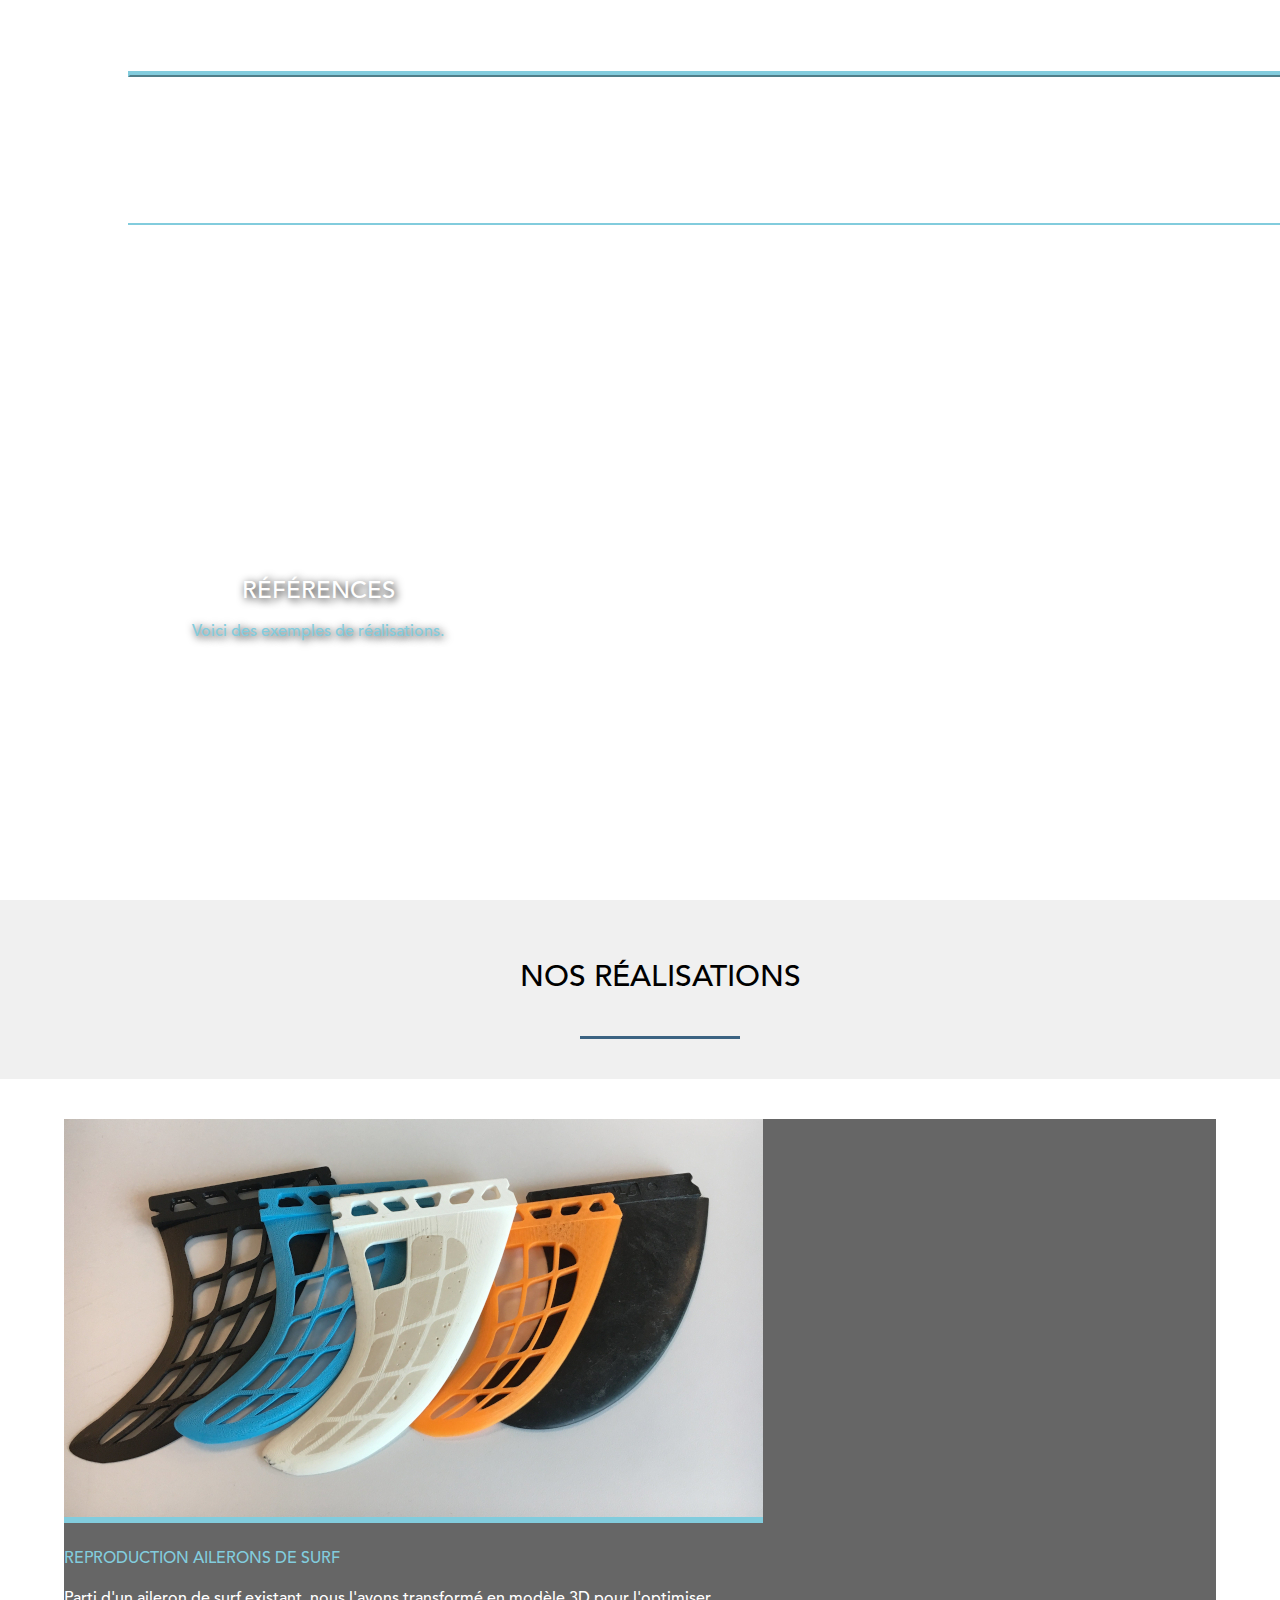
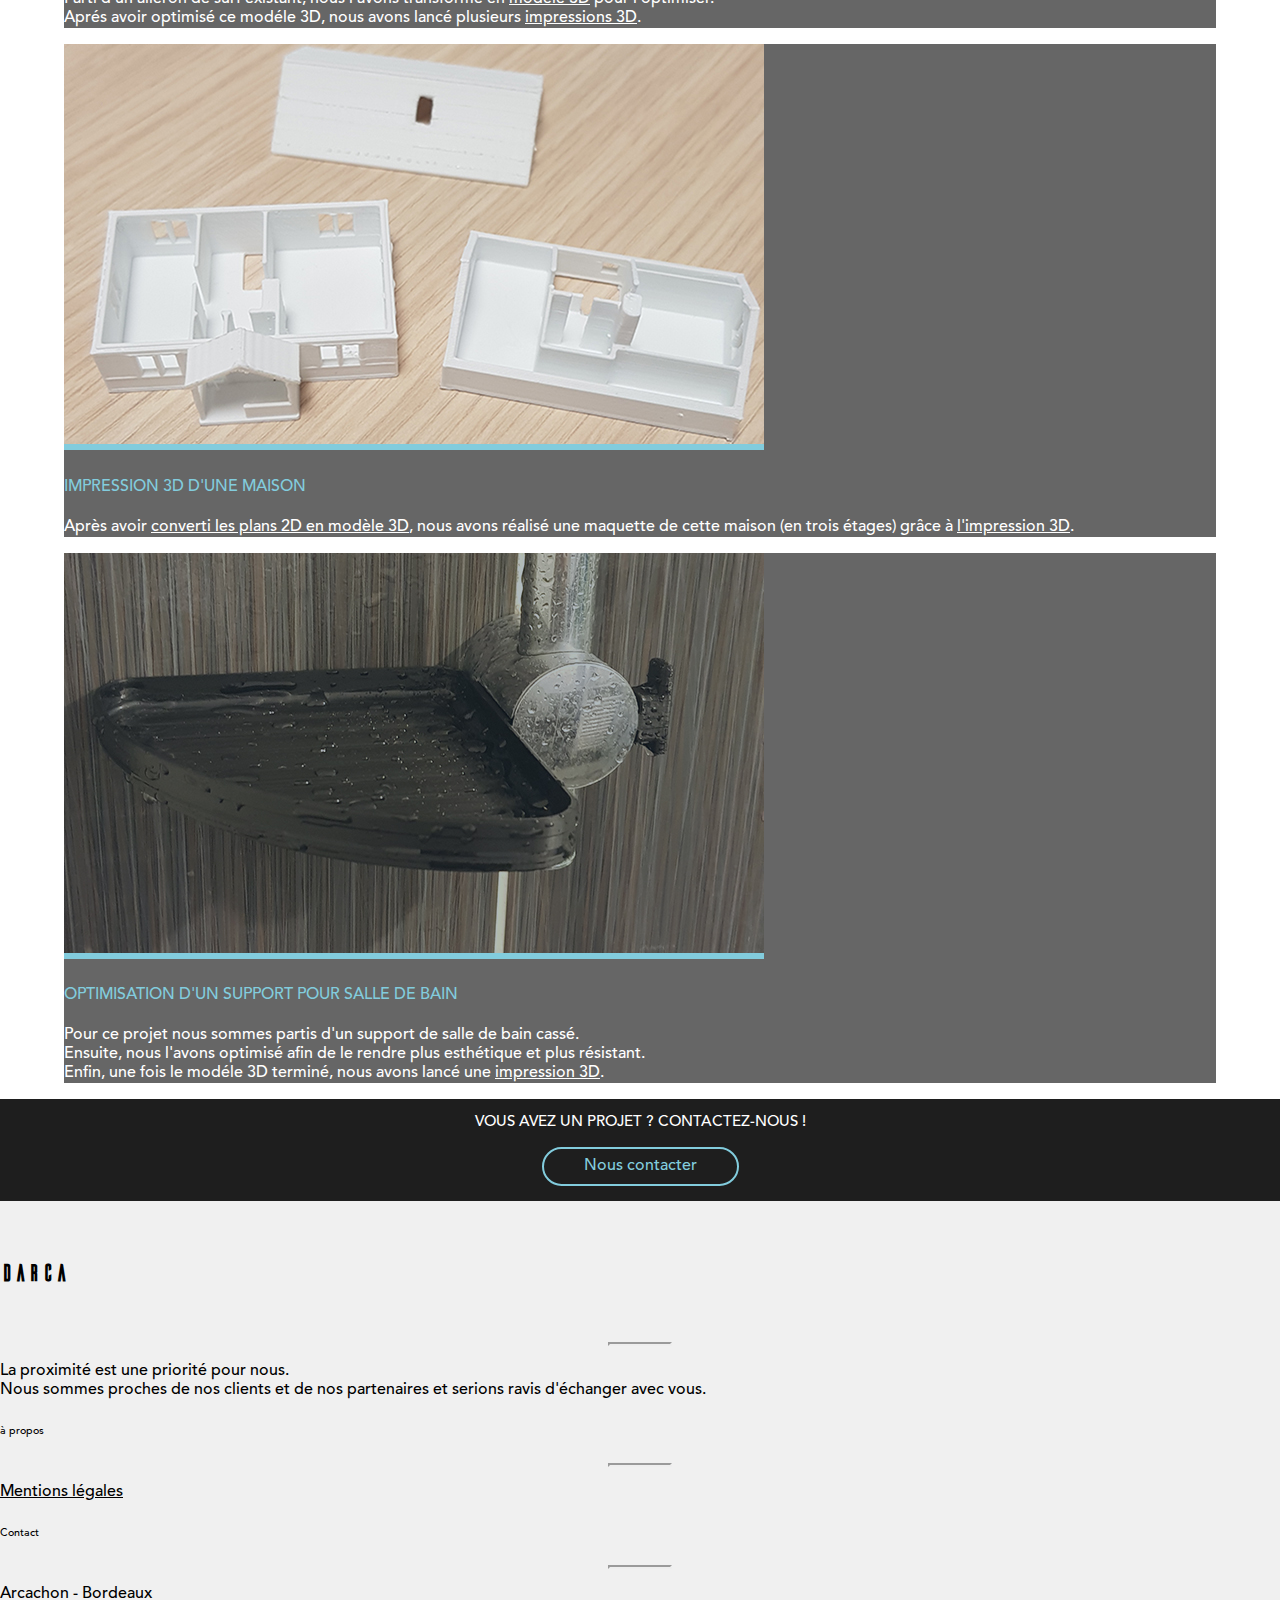
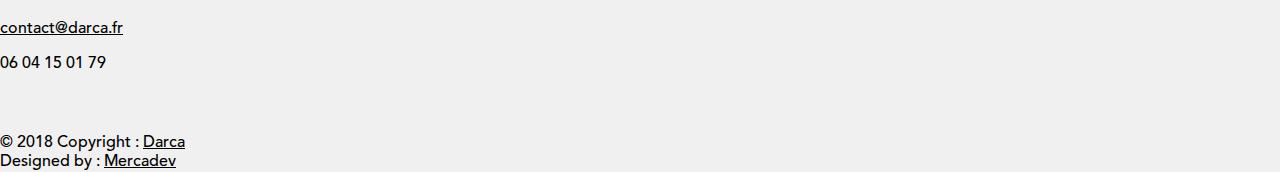
<file: references.html>
<!doctype html>
<html lang="en">
<head>
<!-- Required meta tags -->
<meta charset="utf-8">
<meta name="viewport" content="width=device-width, initial-scale=1, shrink-to-fit=no">

<!-- Bootstrap CSS -->
<link rel="stylesheet" href="https://stackpath.bootstrapcdn.com/bootstrap/4.1.3/css/bootstrap.min.css" integrity="sha384-MCw98/SFnGE8fJT3GXwEOngsV7Zt27NXFoaoApmYm81iuXoPkFOJwJ8ERdknLPMO" crossorigin="anonymous">
<link rel="stylesheet" href="style.css">

<!-- Fontawesome CDN -->
<link rel="stylesheet" href="https://use.fontawesome.com/releases/v5.7.2/css/all.css" integrity="sha384-fnmOCqbTlWIlj8LyTjo7mOUStjsKC4pOpQbqyi7RrhN7udi9RwhKkMHpvLbHG9Sr" crossorigin="anonymous">

<!-- SEO Google -->
<title>DARCA | Références</title>
<meta name="Description" content="Darca est spécialisée en design, conception et modélisation 3D localisée au cœur du bassin d’Arcachon, située en région Aquitaine, proche de Bordeaux.
Voici des exemples de nos réalisations.
Nous disposons des compétences en étude mécanique et gestion de projet, design, conception et modélisation 3D de produits industriels, mécanique de précision, prototypage ,impression 3D, gestion de production industrielle.">
<link rel="canonical" href="https://www.darca.fr/references.html">
<meta name="og:title" property="og:title" content="DARCA | Design et Conception 3D, Impression 3D Bordeaux et Arcachon"> 
<meta name="keywords" content="Design, Conception 3D, Impression 3D, Prototypage, Production industrielle, Mécanique, Précision, Usinage, Design de produits, Conception de produits, Arcachon, Bordeaux, Gironde, Aquitaine ">
<meta name="geo.region" CONTENT="fr_FR">
<meta name="geo.region" CONTENT="Arcachon">
<meta name="robots" content="index,follow">
<meta name="googlebot" content="index,follow">

<!-- Fav Icon -->
<link rel="shortcut icon" type="image/png" href="images/Fav_Icon.png"/>
</head>


<body>

<div id="header"></div>
<!-- Carousel -->

<div id="carouselExampleIndicators" class="carousel slide" data-ride="carousel">
<div class="carousel-inner" role="listbox">
<!-- Slide One - Set the background image for this slide in the line below -->
<div id="item-1" class="carousel-item active" style="background-image: url('https://images.pexels.com/photos/1337247/pexels-photo-1337247.jpeg?w=1920')" alt="Darca design et conception 3D de produits bureau d'étude mécanique bassin d'arcachon et bordeaux, aquitaine références">
<div class="carousel-caption">
<h1 class="display-4">Références</h1>
<h2 class="lead">Voici des exemples de réalisations.</h2>
</div>
</div>
</div>
</div>

<!-- About content -->
<div class="about-section">
	<div class="inner-width">
		<h1>Nos réalisations</h1>
		<div class="border-about"></div>
	</div></div>

<!-- Page Content -->
<div class="container-realisation">
  <div class="row">
    <div class="col-lg-6 mb-4">
      <div class="card h-100">
        <div><img class="card-img-top" src="images/aileron_surf_3D_s.jpeg" alt="Darca design et conception 3D de produits bureau d'étude mécanique bassin d'arcachon et bordeaux, aquitaine photo ailerons de surf impression 3D"></div>
        <div class="card-body">
          <h4 class="card-title">Reproduction ailerons de surf</h4>
          <p class="card-text">Parti d'un aileron de surf existant, nous l'avons transformé en <a href="https://www.darca.fr/conception.html"> <strong>modèle 3D</strong></a> pour l'optimiser.<br>
          	Aprés avoir optimisé ce modéle 3D, nous avons lancé plusieurs <a href="https://www.darca.fr/impression3D_prototypage.html"> <strong>impressions 3D</strong></a>.</p>
        </div>
      </div>
    </div>
    <div class="col-lg-6 mb-4">
      <div class="card h-100">
        <div><img class="card-img-top" src="images/maison_1.jpg" alt="Darca design et conception 3D de produits bureau d'étude mécanique bassin d'arcachon et bordeaux, aquitaine photo maison impression 3D"></div>
        <div class="card-body">
          <h4 class="card-title">Impression 3D d'une maison</h4>
          <p class="card-text">Après avoir <a href="https://www.darca.fr/conception.html"> <strong>converti les plans 2D en modèle 3D</strong></a>, nous avons réalisé une maquette de cette maison (en trois étages) grâce à <a href="https://www.darca.fr/impression3D_prototypage.html"> <strong>l'impression 3D</strong></a>.</p>
        </div>
      </div>
    </div>
        <div class="col-lg-6 mb-4">
      <div class="card h-100">
        <div><img class="card-img-top" src="images/supp_sdb_1.jpg" alt="Darca design et conception 3D de produits bureau d'étude mécanique bassin d'arcachon et bordeaux, aquitaine photo impression 3D support salle de bain"></div>
        <div class="card-body">
          <h4 class="card-title">Optimisation d'un support pour salle de bain</h4>
          <p class="card-text">Pour ce projet nous sommes partis d'un support de salle de bain cassé.<br>
          	Ensuite, nous l'avons optimisé afin de le rendre plus esthétique et plus résistant.<br>
          Enfin, une fois le modéle 3D terminé, nous avons lancé une <a href="https://www.darca.fr/impression3D_prototypage.html"> <strong>impression 3D</strong></a>.</p>
        </div>
      </div>
    </div>
  </div>
  <!-- /.row -->

  <!-- Pagination
  <ul class="pagination justify-content-center">
    <li class="page-item">
      <a class="page-link" href="#" aria-label="Previous">
            <span aria-hidden="true">&laquo;</span>
            <span class="sr-only">Previous</span>
          </a>
    </li>
    <li class="page-item">
      <a class="page-link" href="#">1</a>
    </li>
    <li class="page-item">
      <a class="page-link" href="#">2</a>
    </li>
    <li class="page-item">
      <a class="page-link" href="#">3</a>
    </li>
    <li class="page-item">
      <a class="page-link" href="#" aria-label="Next">
            <span aria-hidden="true">&raquo;</span>
            <span class="sr-only">Next</span>
          </a>
    </li>
  </ul> -->

</div>
<!-- /.container -->



<div id="footer"></div>

<!-- Optional JavaScript -->
<!-- jQuery first, then Popper.js, then Bootstrap JS -->
<script src="https://code.jquery.com/jquery-3.3.1.slim.min.js" integrity="sha384-q8i/X+965DzO0rT7abK41JStQIAqVgRVzpbzo5smXKp4YfRvH+8abtTE1Pi6jizo" crossorigin="anonymous"></script>
<script src="https://cdnjs.cloudflare.com/ajax/libs/popper.js/1.14.3/umd/popper.min.js" integrity="sha384-ZMP7rVo3mIykV+2+9J3UJ46jBk0WLaUAdn689aCwoqbBJiSnjAK/l8WvCWPIPm49" crossorigin="anonymous"></script>
<script src="https://stackpath.bootstrapcdn.com/bootstrap/4.1.3/js/bootstrap.min.js" integrity="sha384-ChfqqxuZUCnJSK3+MXmPNIyE6ZbWh2IMqE241rYiqJxyMiZ6OW/JmZQ5stwEULTy" crossorigin="anonymous"></script>
<!-- Change color navbar on scroll -->
<script src="https://ajax.googleapis.com/ajax/libs/jquery/3.3.1/jquery.min.js"></script>
<script src="script.js"></script>

</body>
</html>
</file>
<file: style.css>
:root {
--m-white:rgba(240, 240, 240, 1);
--m-light-blue: #82ccdd;
--m-dark-blue: #3c6382;
}

@font-face {
font-family: "Avenir";
src: url('fonts/AvenirLTStd-Medium.otf');
}
@font-face {
font-family: "Ailerons";
src: url('fonts/Ailerons-Typeface.otf');
}

body {	
background: url(https://images.pexels.com/photos/323645/pexels-photo-323645.jpeg?w=2000);
background-size: cover;
margin: 0;
padding: 0;
background-attachment: fixed;
font-family: "Avenir";
}

p{ 
font-size: 16px;}

a{
color: black;
}

a:hover, a:focus{
color: var(--m-dark-blue);
}

h5{
	padding: 0;
	margin: 0;
}

footer{
background: var(--m-white);
}

.navbar-brand{
font-family: Ailerons;
font-size: 3rem;
margin-bottom: 1%;
}
.navbar-fixed-top.scrolled {
background-color: rgba(30, 30, 30,1.0);
transition: background-color 200ms linear;
}
.navbar-light .navbar-nav .active > .nav-link, .navbar-light .navbar-nav .nav-link.active, .navbar-light .navbar-nav .nav-link.show, .navbar-light .navbar-nav .show > .nav-link {
color: white;
}

#nav-hov:hover{
color: var(--m-light-blue);
}

.navbar-light .navbar-brand{
color: white;
}

.navbar-light .navbar-brand:hover{
color: var(--m-light-blue);
}

.nav-container{
border-bottom:  2px solid var(--m-light-blue);
display: flex;
align-content: space-between;
width: 100%;
margin-right: 10%;
margin-left: 10%;
}

.nav-item {
text-transform: uppercase;
font-size: 1rem;
}

.navbar-light .navbar-toggler {
border-color: var(--m-light-blue);
background-color: var(--m-light-blue);
}

#navbarDropdownMenuLink {
color: white;
}

#navbarDropdownMenuLink:hover {
color: var(--m-light-blue);
}

.dropdown-menu.show{
border-radius: 1px;
background:rgba(30, 30, 30, 1);
}

.dropdown-item{
color: white;
}

.dropdown-item:hover {
color: rgba(30, 30, 30,1.0);
text-decoration: none;
background-color: var(--m-light-blue);}

#navbarResponsive{
color:white;
}

@media screen and (max-width: 1440px) {
 .nav-container{
 	 flex-direction: column;
 	 justify-content: center;
 }

 .navbar-brand{
 margin-left: auto;
 margin-right: auto;
 }
}

.carousel-item {
height: 75vh;
min-height: 350px;
background: no-repeat center center scroll;
-webkit-background-size: cover;
-moz-background-size: cover;
-o-background-size: cover;
background-size: cover;
background-position: 50% 15%;
color: #fff;
text-shadow: 2px 2px 8px black;
}

.display-4{
text-transform: uppercase;
font-size: 4rem;
}

#company {
font-family: Ailerons;
font-size: 6rem;
font-weight: bold;
}

.lead{ 
font-size: 1.5rem;
color: var(--m-light-blue);
}

.carousel-caption {
position: absolute;
bottom: 25%;
left: 15%;
z-index: 10;
padding-top: 20px;
padding-bottom: 20px;
color: #fff;
text-align: center;
max-width: 95%;
}

@media screen and (max-width: 1440px) {
 #company{
 	font-size: 2rem;
 }

.lead{
 	font-size: 1rem;
 }
.display-4{
	font-size: 1.5rem;
}
}

#item-3 {
background-position: 50% 28%;
}

#carouselExampleIndicators{
margin-bottom:0;
}

.about-section{
width: 100%;
background: var(--m-white);
padding: 40px 0;
}

.about-section h1{
text-align: center;
text-transform: uppercase;
font-size: 30px;
}
#container-article h1{
text-transform: uppercase;
font-size: 30px;
}


.about-privacy{
margin-top: 40px;
}

.border-about{
width: 160px;
height: 3px;
background: var(--m-dark-blue);
margin: 40px auto;
margin-bottom: 0;
}

.about{
margin-left: auto;
margin-right: auto;
display: flex;
flex-direction: column;
align-items: center;
justify-content: center;
margin-top: 40px;
}

.about p{
margin-bottom: 0.8rem;
text-align: center;
}

.about a{
display: inline-block;
color: var(--m-dark-blue);
text-decoration: none;
border: 2px solid var(--m-dark-blue);
border-radius: 24px;
padding: 8px 40px;
}

.about a:hover{
color: white;
background: var(--m-dark-blue);
}

.services-section{
 background: rgba(0, 0, 0, 0.6);
 background-size: cover;
 padding: 60px 0;
}

.inner-width{
width: 100%;
max-width: 100%;
margin: auto;
padding: 0 20px;
overflow: hidden;
}

.section-title{
text-align: center;
color:white;
text-transform: uppercase;
font-size: 30px
}

.service-title h1{
text-transform: uppercase;
font-size: 18px;
}

#m-text a{
border:none;
margin: 0;
padding: 0;
color: #212529;
}

#m-text a:hover {
color: var(--m-dark-blue);
background: transparent;
margin: 0;
padding: 0;
border: none;
}



.contact-title{
font-size: 25px;
}

.contact-title a{
color: white;
}

.border-services{
width: 160px;
height: 3px;
background:var(--m-light-blue);
margin: 40px auto;
}

.services-container{
display: flex;
flex-wrap: wrap;
justify-content: center;
}

.service-box{
max-width: 20%;
padding: 10px;
text-align: center;
border: 2px solid transparent;
border-radius: 2px;
color: white;
}

.contact-box{
width: 20rem;
max-width: 20%;
padding: 10px;
margin: auto;
text-align: center;
color: white;
}

.contact-box-a{
width: 20rem;
max-width: 20%;
padding: 10px;
margin: auto;
text-align: center;
color: white;
}

.contact-box-a a{
color: white;
text-decoration: none;
}

#contact-a{
border: 2px solid transparent;
border-radius: 2px;
}

#contact-a:hover{
border: 2px solid var(--m-light-blue);
border-radius: 2px;
text-decoration: none;
color: white;
}

#contact-a:focus{
border: 2px solid var(--m-light-blue);
border-radius: 2px;
text-decoration: none;
color: white;
}

#contact-a:active{
text-decoration: none;
color: white;
}

.service-icon{
	display: inline-block;
	width: 70px;
	height: 70px;
	border: 3px solid var(--m-light-blue);
	transform: rotate(45deg);
	margin-bottom: 30px;
	margin-top: 16px;
}

.service-icon i{
	line-height: 70px;
	transform: rotate(-45deg);
	font-size: 26px;
	color: var(--m-light-blue);
}

.service-box:hover, .service-box:focus, .service-box:active{
border: 2px solid var(--m-light-blue);
border-radius: 2px;
text-decoration: none;
color: white;
}

.service-desc{
font-size: 14px;
}

@media screen and (max-width: 768px) {
 .service-box{
 	max-width: 50%;
 }
 .contact-box{
 	max-width: 50%;
 }
}

@media screen and (max-width: 480px) {
 .service-box{
 	max-width: 95%;
 }
 .contact-box{
 	max-width: 95%;
 }
}

.container-partners{
margin: auto;
max-width: 80%;
margin-top:40px;
margin-bottom: 40px;
}

#legal-text{
margin-top: 2%;
margin-bottom: 2%;
margin-left: 4%;
margin-right: 4%;
text-align: left;
}

#top-text{
padding-top:40rem;
padding-bottom: 40rem;
color:var(--m-light-green);
text-transform: uppercase; 
}

.map{
margin: 0;
padding: 0;
}

.about-services{
display: flex;
align-items: center;
width: 100%;
height: auto;
align-content: space-between;
}

#agency-row{
display:flex;
background-color:rgba(0, 0, 0, 0.6);
width: 100%;
margin: 0;
height: auto;
align-items: center;
}

#agency-row-r{
display:flex;
flex-direction: row-reverse;
background-color:rgba(0, 0, 0, 0.6);
width: 100%;
margin: 0;
height: auto;
align-items: center;
}

.text-agency-box{
display: flex;
flex: 1;
width: 100%;
height: 80%;}

.text-agency{
margin-right:8%;
margin-left:8%;
margin-top: 4%;
margin-bottom:4%;
height: 80%;
color:white;
}

.text-agency a{
color:white;
}

.text-agency a:hover{
color: var(--m-dark-blue);
text-decoration: none;
}


#img1{
border-right: 6px solid var(--m-light-blue);
}

#img2{
border-left: 6px solid var(--m-light-blue);
}

.container-realisation{
width: 90%;
max-width: 90%;
margin-right: auto;
margin-left: auto;
margin-top: 40px;
}

#container-article{
margin-top: 40px;
margin-bottom: 40px;
}

.card{
background: rgba(0, 0, 0, 0.6);
border-color: var(--m-dark-blue);
border: none;
border-radius: 0;
}

.card-body h4{
color: var(--m-light-blue);
text-transform: uppercase;
}

.card-text{
color: white;
}

.card-text a{
color:white;
}

.card-text a:hover{
color: var(--m-dark-blue);
text-decoration: none;
}

.card-img-top{
border-top-right-radius: 0;
border-top-left-radius: 0;
border-bottom: 6px solid var(--m-light-blue);
}

.bg-footer{
text-align: center;
background: rgba(30, 30, 30,1.0);
padding-top: 15px;
padding-bottom: 15px;
}

.footer-title{
margin-right: 5px;
margin-left: 5px;
color: white;
text-transform: uppercase;
padding: 0;
font-size: 15px;
}

.btn-footer-bar a{
margin-top: 15px;
display: inline-block;
color: var(--m-light-blue);
text-decoration: none;
border: 2px solid var(--m-light-blue);
border-radius: 24px;
padding: 8px 40px;
}

.btn-article a{
margin-top: 15px;
display: inline-block;
background-color: rgb(30, 30, 30);
color: var(--m-light-blue);
text-decoration: none;
border: 2px solid var(--m-light-blue);
border-radius: 24px;
padding: 8px 40px;
}

.btn-article a:hover{
margin-top: 15px;
display: inline-block;
background-color: var(--m-light-blue);
color: rgb(30,30,30);
text-decoration: none;
border: 2px solid var(--m-light-blue);
border-radius: 24px;
padding: 8px 40px;
}

.btn-footer-bar a:hover{
color:rgba(30, 30, 30,1.0);
background: var(--m-light-blue);
}

#footer-company{
font-family: Ailerons;
font-size: 1.5rem;
}

.fb_link a{
    display: inline-block;
    text-decoration: none;
    background: transparent;
    border-radius: 24px;
    padding: 8px 16px;
}

.fb_link a:hover{
    display: inline-block;
    text-decoration: none;
    background: #3b5998;
    border-radius: 24px;
    padding: 8px 16px;
}


.fb_link a i{
color: #3b5998;
font-size: 22px;
}

.fb_link a:hover i{
color: white;
}

.in_link a{
    display: inline-block;
    text-decoration: none;
    background: transparent;
    border-radius: 24px;
    padding: 8px 12px;
}

.in_link a:hover{
    display: inline-block;
    text-decoration: none;
    background: #00A0DC;
    border-radius: 24px;
    padding: 8px 12px;
}


.in_link a i{
color: #00A0DC;
font-size: 22px;
}

.in_link a:hover i{
color: white;
}

.insta_link a{
    display: inline-block;
    text-decoration: none;
    background: transparent;
    border-radius: 24px;
    padding: 8px 13px;
}

.insta_link a:hover{
    display: inline-block;
    text-decoration: none;
    background: radial-gradient(circle at 30% 107%, #fdf497 0%, #fdf497 5%, #fd5949 45%,#d6249f 60%,#285AEB 90%);
    border-radius: 24px;
    padding: 8px 13px;
}


.insta_link a i{
color: #d6249f;
font-size: 22px;
}

.insta_link a:hover i{
color: white;
}


hr{
background: var(--m-dark-blue);
border-width: 2px;
}

footer i{
color: var(--m-dark-blue);	
}
</file>
